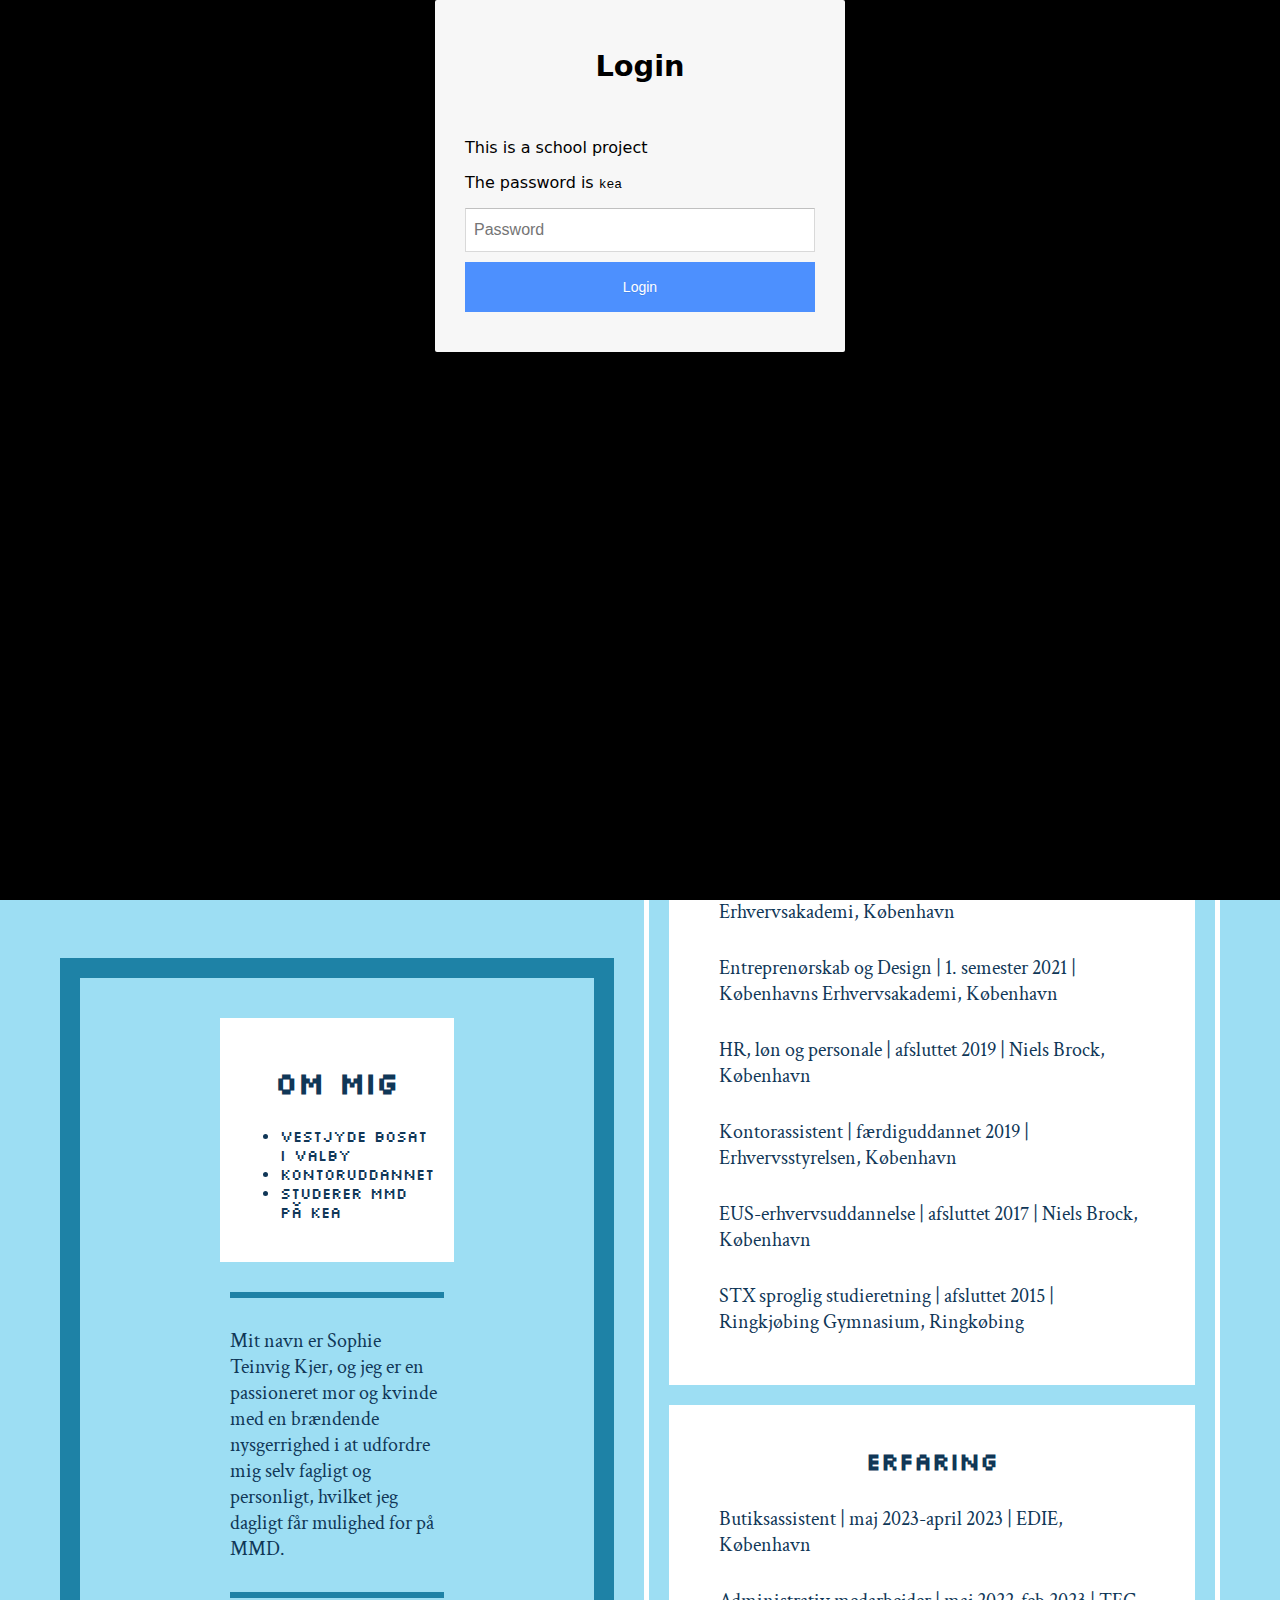
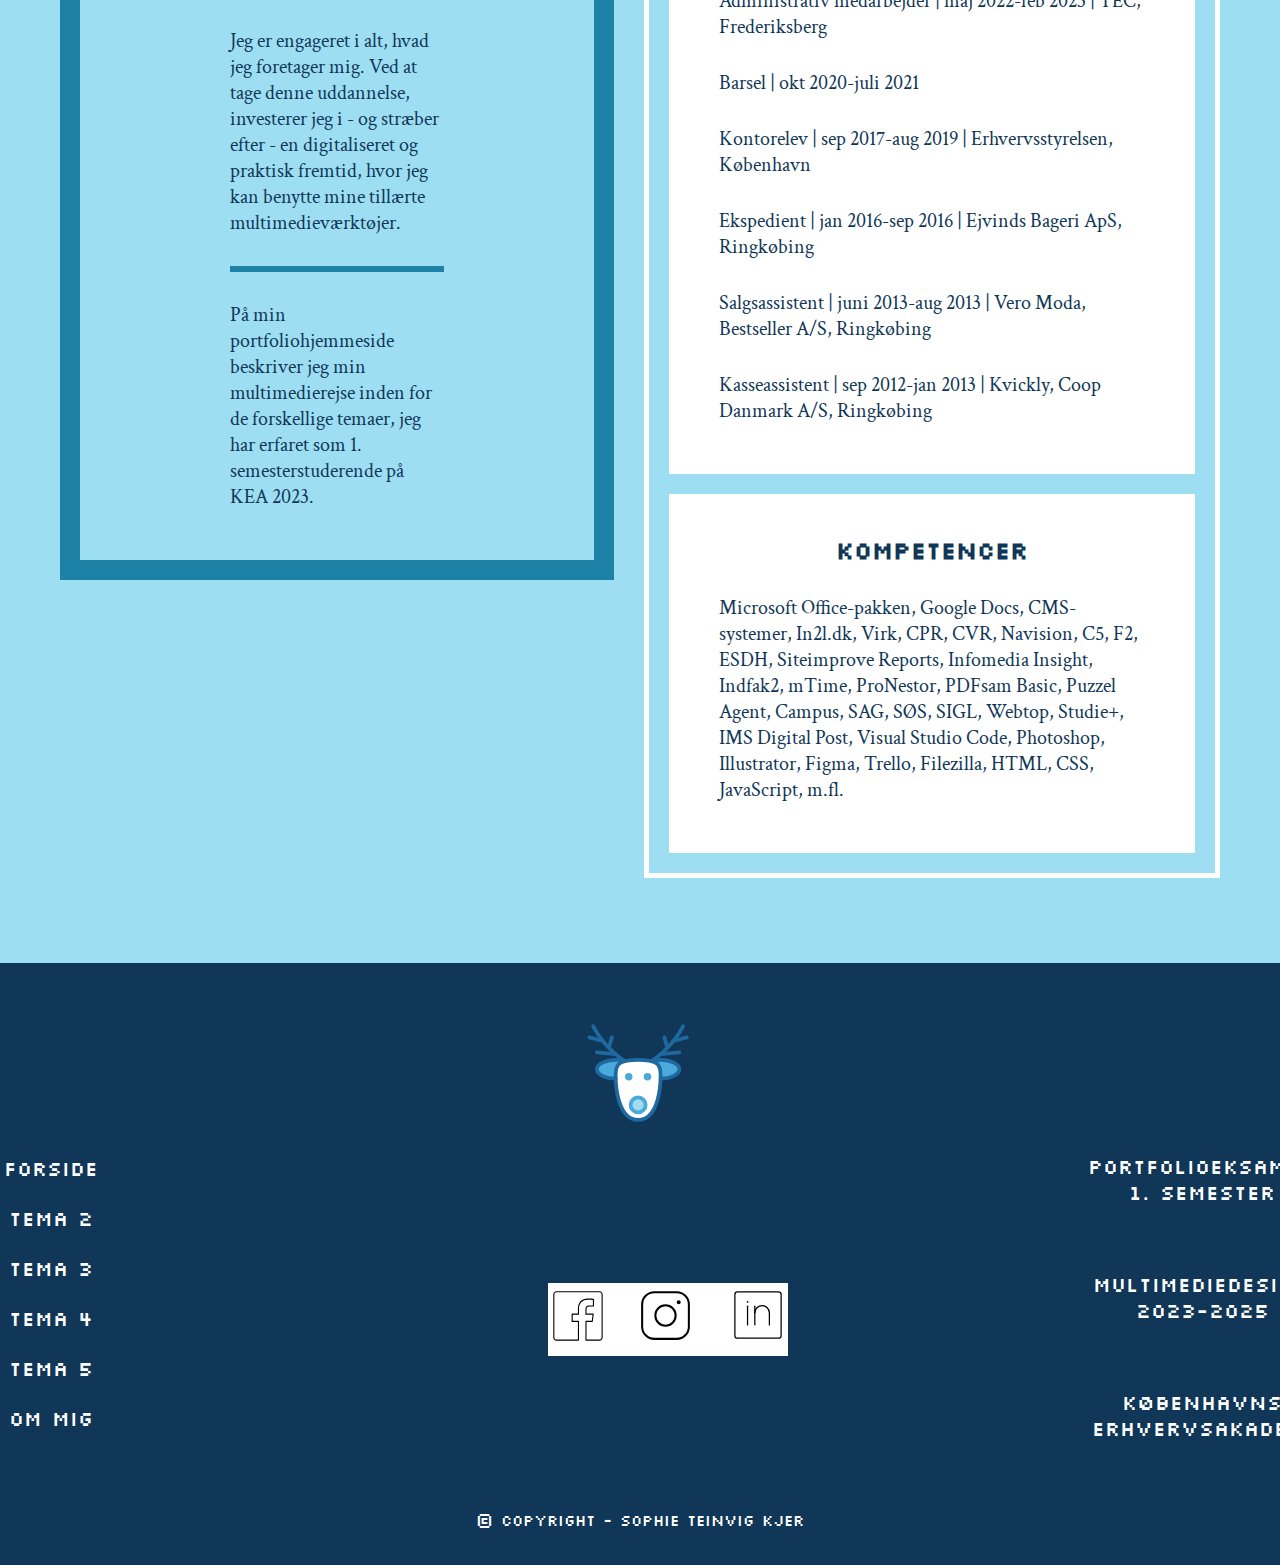
<file: om_mig.html>
<!DOCTYPE html>
<html lang="da">

<head>
    <meta name="robots" content="noindex">
    <meta charset="UTF-8">
    <meta name="viewport" content="width=device-width, initial-scale=1.0">
    <title>Om mig</title>
    <link rel="icon" type="image/svg+xml" sizes="any" href="/favicon_io/cel-reindeer-svgrepo-com.svg">
    <link rel="icon" type="image/png" sizes="32x32" href="/favicon_io/favicon-32x32.png">
    <link rel="icon" type="image/png" sizes="16x16" href="/favicon_io/favicon-16x16.png">
    <link rel="manifest" href="/favicon_io/site.webmanifest">
    <link rel="stylesheet" href="layout.css">
    <link rel="stylesheet" href="style.css">
    <link href="https://fonts.googleapis.com/css2?family=Crimson+Text&display=swap" rel="stylesheet">
</head>

<body>
    <header>
        <img class="background-image" src="/images/beautiful-shining-stars-night-sky.webp" alt="headerbillede">

        <div class="fheadermobile">
            <div class="burger-menu">
                <div class="bar"></div>
                <div class="bar"></div>
                <div class="bar"></div>
            </div>
            <a class="hlogo" href="index.html">
                <img src="/svg/cel-reindeer-svgrepo-com.svg" alt="Logo"></a>
        </div>
        <nav class="navheader">
            <ul>
                <li><a class="link" href="index.html">Forside</a></li>
                <li><a class="link" href="tema2.html">Tema 2</a></li>
                <li><a class="link" href="tema3.html">Tema 3</a></li>
                <li><a class="link" href="tema4.html">Tema 4</a></li>
                <li><a class="link" href="tema5.html">Tema 5</a></li>
                <li><a class="link" href="om_mig.html">Om mig</a></li>
            </ul>
        </nav>

        <nav class="burger-nav">
            <div class="burger-divider">
                <img src="/svg/cel-reindeer-svgrepo-com.svg" alt="Logo">
            </div>
            <ul>
                <li><a class="link" href="index.html">Forside</a></li>
                <li><a class="link" href="tema2.html">Tema 2</a></li>
                <li><a class="link" href="tema3.html">Tema 3</a></li>
                <li><a class="link" href="tema4.html">Tema 4</a></li>
                <li><a class="link" href="tema5.html">Tema 5</a></li>
                <li><a class="link" href="om_mig.html">Om mig</a></li>
            </ul>
        </nav>
    </header>

    <main>
        <section class="fhero">
            <img src="/images/beautiful-shining-stars-night-sky.webp" alt="temabillede">
            <h1>Om mig</h1>
        </section>

        <div class="fvalues">
            <div class="beskrivelse">
                <img src="/images/mig.webp" class="rundt" alt="billede af mig">

                <div class="tekst">
                    <div class="profil">
                        <h2>Om mig</h2>
                        <ul>
                            <li>Vestjyde bosat i Valby</li>
                            <li>Kontoruddannet</li>
                            <li>Studerer MMD på KEA</li>
                        </ul>
                    </div>

                    <div class="fctaborder2"></div>

                    <p>Mit navn er Sophie Teinvig Kjer, og jeg er en passioneret mor og kvinde med en
                        brændende nysgerrighed i at udfordre mig selv fagligt og personligt, hvilket
                        jeg dagligt får mulighed for på MMD. </p>

                    <div class="fctaborder2"></div>

                    <p> Jeg er engageret i alt, hvad jeg foretager mig. Ved at tage denne uddannelse,
                        investerer jeg i - og stræber efter - en digitaliseret og praktisk fremtid, hvor jeg kan
                        benytte mine
                        tillærte
                        multimedieværktøjer. </p>

                    <div class="fctaborder2"></div>

                    <p>På min portfoliohjemmeside beskriver jeg min multimedierejse inden for de
                        forskellige temaer, jeg har erfaret som 1. semesterstuderende på
                        KEA 2023.</p>
                </div>
            </div>

            <section class="fctaborder">
                <div class="ffacade">
                    <h3>Mit CV</h3>

                    <div class="fctaborder2"></div>

                    <section class="uddannelse">
                        <h2>Uddannelse</h2>
                        <p>Multimediedesign | 2023-2025 | Københavns Erhvervsakademi, København</p>
                        <p>Entreprenørskab og Design | 1. semester 2021 | Københavns Erhvervsakademi, København</p>
                        <p>HR, løn og personale | afsluttet 2019 | Niels Brock, København</p>
                        <p>Kontorassistent | færdiguddannet 2019 | Erhvervsstyrelsen, København</p>
                        <p>EUS-erhvervsuddannelse | afsluttet 2017 | Niels Brock, København</p>
                        <p>STX sproglig studieretning | afsluttet 2015 | Ringkjøbing Gymnasium, Ringkøbing</p>
                    </section>

                    <section class="erfaring">
                        <h2>Erfaring</h2>
                        <p>Butiksassistent | maj 2023-april 2023 | EDIE, København</p>
                        <p>Administrativ medarbejder | maj 2022-feb 2023 | TEC, Frederiksberg</p>
                        <p>Barsel | okt 2020-juli 2021</p>
                        <p>Kontorelev | sep 2017-aug 2019 | Erhvervsstyrelsen, København</p>
                        <p>Ekspedient | jan 2016-sep 2016 | Ejvinds Bageri ApS, Ringkøbing</p>
                        <p>Salgsassistent | juni 2013-aug 2013 | Vero Moda, Bestseller A/S, Ringkøbing</p>
                        <p>Kasseassistent | sep 2012-jan 2013 | Kvickly, Coop Danmark A/S, Ringkøbing</p>
                    </section>

                    <section class="kompetencer">
                        <h2>Kompetencer</h2>
                        <p>Microsoft Office-pakken, Google Docs, CMS-systemer, In2l.dk,
                            Virk, CPR, CVR, Navision, C5, F2, ESDH, Siteimprove Reports,
                            Infomedia Insight, Indfak2, mTime, ProNestor, PDFsam Basic,
                            Puzzel Agent, Campus, SAG, SØS, SIGL, Webtop, Studie+, IMS
                            Digital Post, Visual Studio Code, Photoshop, Illustrator, Figma, Trello, Filezilla, HTML,
                            CSS, JavaScript, m.fl.
                        </p>
                    </section>
                </div>
            </section>
        </div>

        <button onclick="topFunction()" id="scrollToTopBtn" title="Gå til toppen">
            <span class="arrow-up"></span>
        </button>
    </main>

    <footer>
        <div class="ffootertop">
            <a class="flogo" href="index.html">
                <div class="ffooterlogo"> <img src="/svg/cel-reindeer-svgrepo-com.svg" alt="Logo i footer">
                </div>
            </a>
        </div>

        <div class="ffootergrid3">
            <div class="ffootermenu">
                <a class="link" href="index.html">Forside</a><br>
                <a class="link" href="tema2.html">Tema 2</a><br>
                <a class="link" href="tema3.html">Tema 3</a><br>
                <a class="link" href="tema4.html">Tema 4</a><br>
                <a class="link" href="tema5.html">Tema 5</a><br>
                <a class="link" href="om_mig.html">Om mig</a><br>
            </div>

            <div class="ffootersome">
                <a class="ffacebook" href="https://www.facebook.com/sophieteinvigkjer/">
                    <img src="/svg/facebook.svg" alt="Facebook footer"></a>
                <a class="finsta" href="https://www.instagram.com/sophieteinvigkjer/">
                    <img src="/svg/instagram.svg" alt="Instagram footer"></a>
                <a class="flinkedin" href="https://www.linkedin.com/in/sophie-teinvig-kjer-a51657155/">
                    <img src="/svg/linkedin.svg" alt="Linkedin footer"></a>
            </div>

            <div class="ffooterinfo">
                <p>Portfolioeksamen 1. semester</p>
                <br>
                <p>Multimediedesign 2023-2025</p>
                <br>
                <p>Københavns Erhvervsakademi</p>
            </div>
        </div>
        <div class="ffootercopy">
            <p>© Copyright - Sophie Teinvig Kjer</p>
        </div>
    </footer>
    <script src="/javascript/script.js"></script>
    <script src="/javascript/login.js"></script>

</body>

</html>
</file>
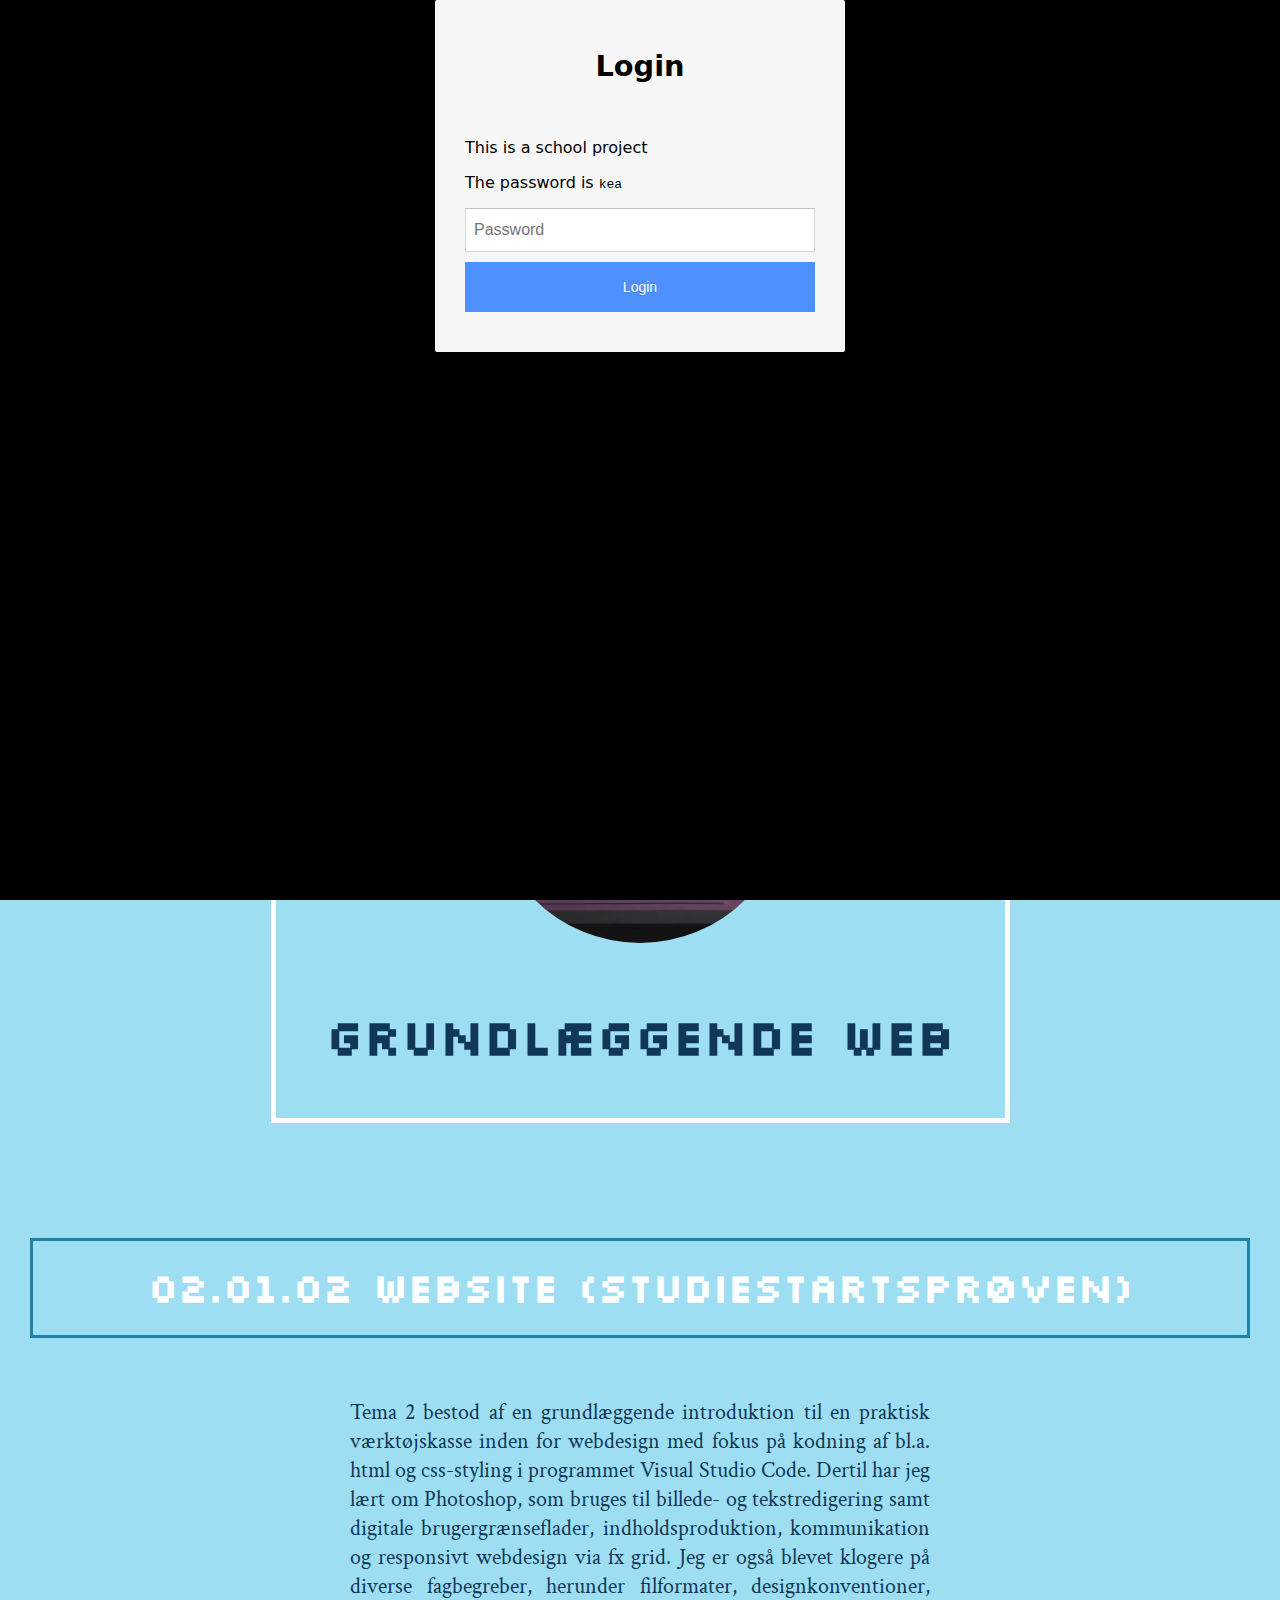
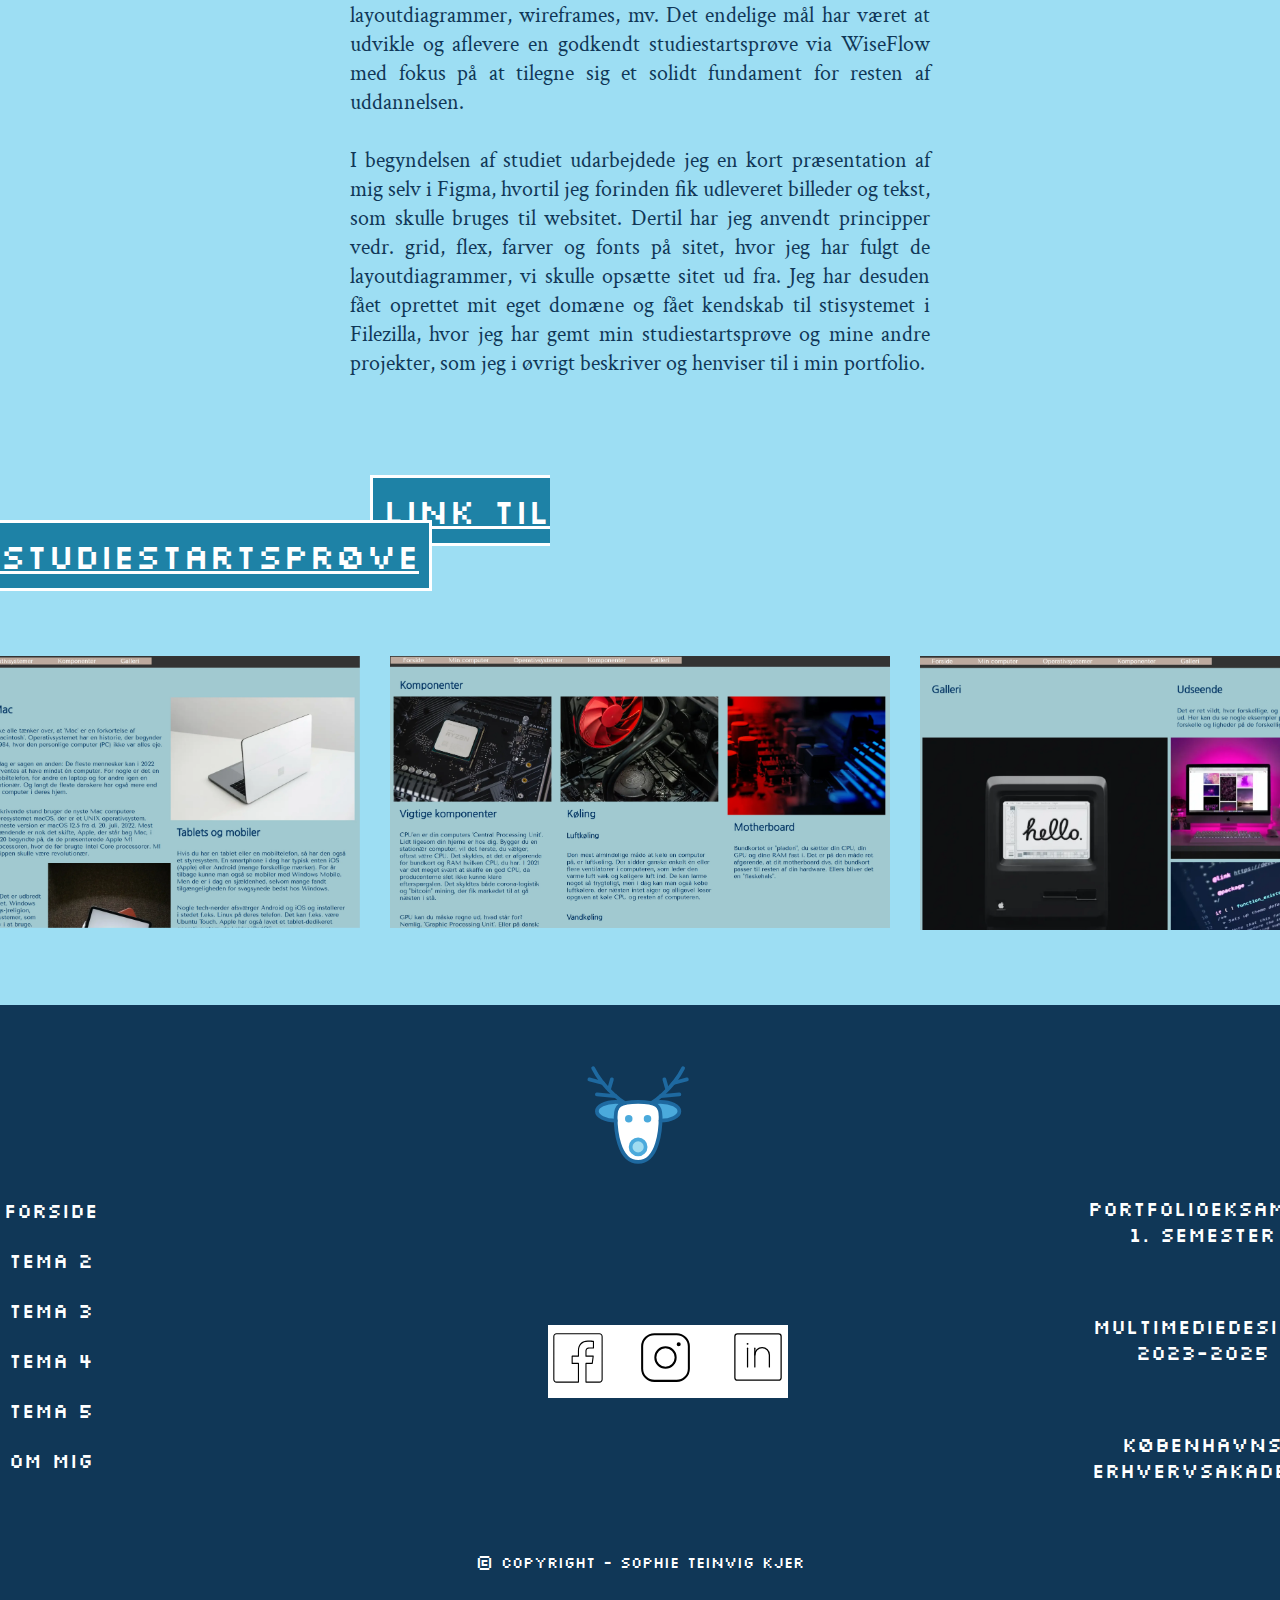
<file: tema2.html>
<!DOCTYPE html>
<html lang="da">

<head>
    <meta name="robots" content="noindex">
    <meta charset="UTF-8">
    <meta name="viewport" content="width=device-width, initial-scale=1.0">
    <title>Tema 2</title>
    <link rel="icon" type="image/svg+xml" sizes="any" href="favicon_io/cel-reindeer-svgrepo-com.svg">
    <link rel="icon" type="image/png" sizes="32x32" href="favicon_io/favicon-32x32.png">
    <link rel="icon" type="image/png" sizes="16x16" href="favicon_io/favicon-16x16.png">
    <link rel="manifest" href="favicon_io/site.webmanifest">
    <link rel="stylesheet" href="layout.css">
    <link rel="stylesheet" href="style.css">
    <link href="https://fonts.googleapis.com/css2?family=Crimson+Text&display=swap" rel="stylesheet">
</head>

<body>
    <header>
        <img class="background-image" src="images/beautiful-shining-stars-night-sky.webp" alt="headerbillede">

        <div class="fheadermobile">
            <div class="burger-menu">
                <div class="bar"></div>
                <div class="bar"></div>
                <div class="bar"></div>
            </div>
            <a class="hlogo" href="index.html">
                <img src="svg/cel-reindeer-svgrepo-com.svg" alt="Logo"></a>
        </div>
        <nav class="navheader">
            <ul>
                <li><a class="link" href="index.html">Forside</a></li>
                <li><a class="link" href="tema2.html">Tema 2</a></li>
                <li><a class="link" href="tema3.html">Tema 3</a></li>
                <li><a class="link" href="tema4.html">Tema 4</a></li>
                <li><a class="link" href="tema5.html">Tema 5</a></li>
                <li><a class="link" href="om_mig.html">Om mig</a></li>
            </ul>
        </nav>

        <nav class="burger-nav">
            <div class="burger-divider">
                <img src="svg/cel-reindeer-svgrepo-com.svg" alt="Logo">
            </div>
            <ul>
                <li><a class="link" href="index.html">Forside</a></li>
                <li><a class="link" href="tema2.html">Tema 2</a></li>
                <li><a class="link" href="tema3.html">Tema 3</a></li>
                <li><a class="link" href="tema4.html">Tema 4</a></li>
                <li><a class="link" href="tema5.html">Tema 5</a></li>
                <li><a class="link" href="om_mig.html">Om mig</a></li>
            </ul>
        </nav>
    </header>

    <main>
        <section class="fhero">
            <img src="images/beautiful-shining-stars-night-sky.webp" alt="temabillede">
            <h1>Tema 2</h1>
        </section>

        <div class="fvalues">
            <div class="fcta">
                <div class="fctaborder">
                    <img src="images/desktop-setup.webp" class="rundt" alt="billede af kode">
                    <h3>Grundlæggende Web</h3>
                </div>
            </div>
        </div>

        <div class="fintroduktion">
            <div class="fctaborder2">
                <h2>02.01.02 Website (studiestartsprøven)</h2>
            </div>
            <p>
                Tema 2 bestod af en grundlæggende introduktion til en praktisk værktøjskasse inden for webdesign med
                fokus på kodning af bl.a. html og css-styling i programmet Visual Studio Code. Dertil har jeg lært om
                Photoshop, som bruges til billede- og tekstredigering samt digitale brugergrænseflader,
                indholdsproduktion, kommunikation og responsivt webdesign via fx grid. Jeg er også blevet klogere på
                diverse fagbegreber, herunder filformater, designkonventioner, layoutdiagrammer, wireframes, mv. Det
                endelige mål har været at udvikle og aflevere en godkendt studiestartsprøve via WiseFlow med fokus på at
                tilegne sig et solidt fundament for resten af uddannelsen. <br> <br>
                I begyndelsen af studiet udarbejdede jeg en kort præsentation af mig selv i Figma, hvortil jeg forinden
                fik udleveret billeder og tekst, som skulle bruges til websitet. Dertil har jeg anvendt principper vedr.
                grid, flex, farver og fonts på sitet, hvor jeg har fulgt de layoutdiagrammer, vi skulle opsætte sitet ud
                fra. Jeg har desuden fået oprettet mit eget domæne og fået kendskab til stisystemet i Filezilla, hvor
                jeg har gemt min studiestartsprøve og mine andre projekter, som jeg i øvrigt beskriver og henviser til i
                min portfolio.
            </p>

            <br> <br> <br> <a class="fctabutton2"
                href="https://teinvig.dk/kea/02_web/01_website/website/index.html">Link til studiestartsprøve</a> <br>
            <br> <br>
        </div>

        <div class="fvalues">
            <div class="billede1">
                <img src="images/studiestart3.webp" class="studie" alt="billede af site">
            </div>
            <div class="billede2">
                <img src="images/studiestart4.webp" class="studie" alt="billede af site">
            </div>
            <div class="billede3">
                <img src="images/studiestart5.webp" class="studie" alt="billede af site">
            </div>
        </div>

        <button onclick="topFunction()" id="scrollToTopBtn" title="Gå til toppen">
            <span class="arrow-up"></span>
        </button>
    </main>

    <footer>
        <div class="ffootertop">
            <a class="flogo" href="index.html">
                <div class="ffooterlogo"> <img src="svg/cel-reindeer-svgrepo-com.svg" alt="Logo i footer">
                </div>
            </a>
        </div>

        <div class="ffootergrid3">
            <div class="ffootermenu">
                <a class="link" href="index.html">Forside</a><br>
                <a class="link" href="tema2.html">Tema 2</a><br>
                <a class="link" href="tema3.html">Tema 3</a><br>
                <a class="link" href="tema4.html">Tema 4</a><br>
                <a class="link" href="tema5.html">Tema 5</a><br>
                <a class="link" href="om_mig.html">Om mig</a><br>
            </div>

            <div class="ffootersome">
                <a class="ffacebook" href="https://www.facebook.com/sophieteinvigkjer/">
                    <img src="svg/facebook.svg" alt="Facebook footer"></a>
                <a class="finsta" href="https://www.instagram.com/sophieteinvigkjer/">
                    <img src="svg/instagram.svg" alt="Instagram footer"></a>
                <a class="flinkedin" href="https://www.linkedin.com/in/sophie-teinvig-kjer-a51657155/">
                    <img src="svg/linkedin.svg" alt="Linkedin footer"></a>
            </div>

            <div class="ffooterinfo">
                <p>Portfolioeksamen 1. semester</p>
                <br>
                <p>Multimediedesign 2023-2025</p>
                <br>
                <p>Københavns Erhvervsakademi</p>
            </div>
        </div>
        <div class="ffootercopy">
            <p>© Copyright - Sophie Teinvig Kjer</p>
        </div>
    </footer>
    <script src="javascript/script.js"></script>
    <script src="javascript/login.js"></script>

</body>

</html>
</file>
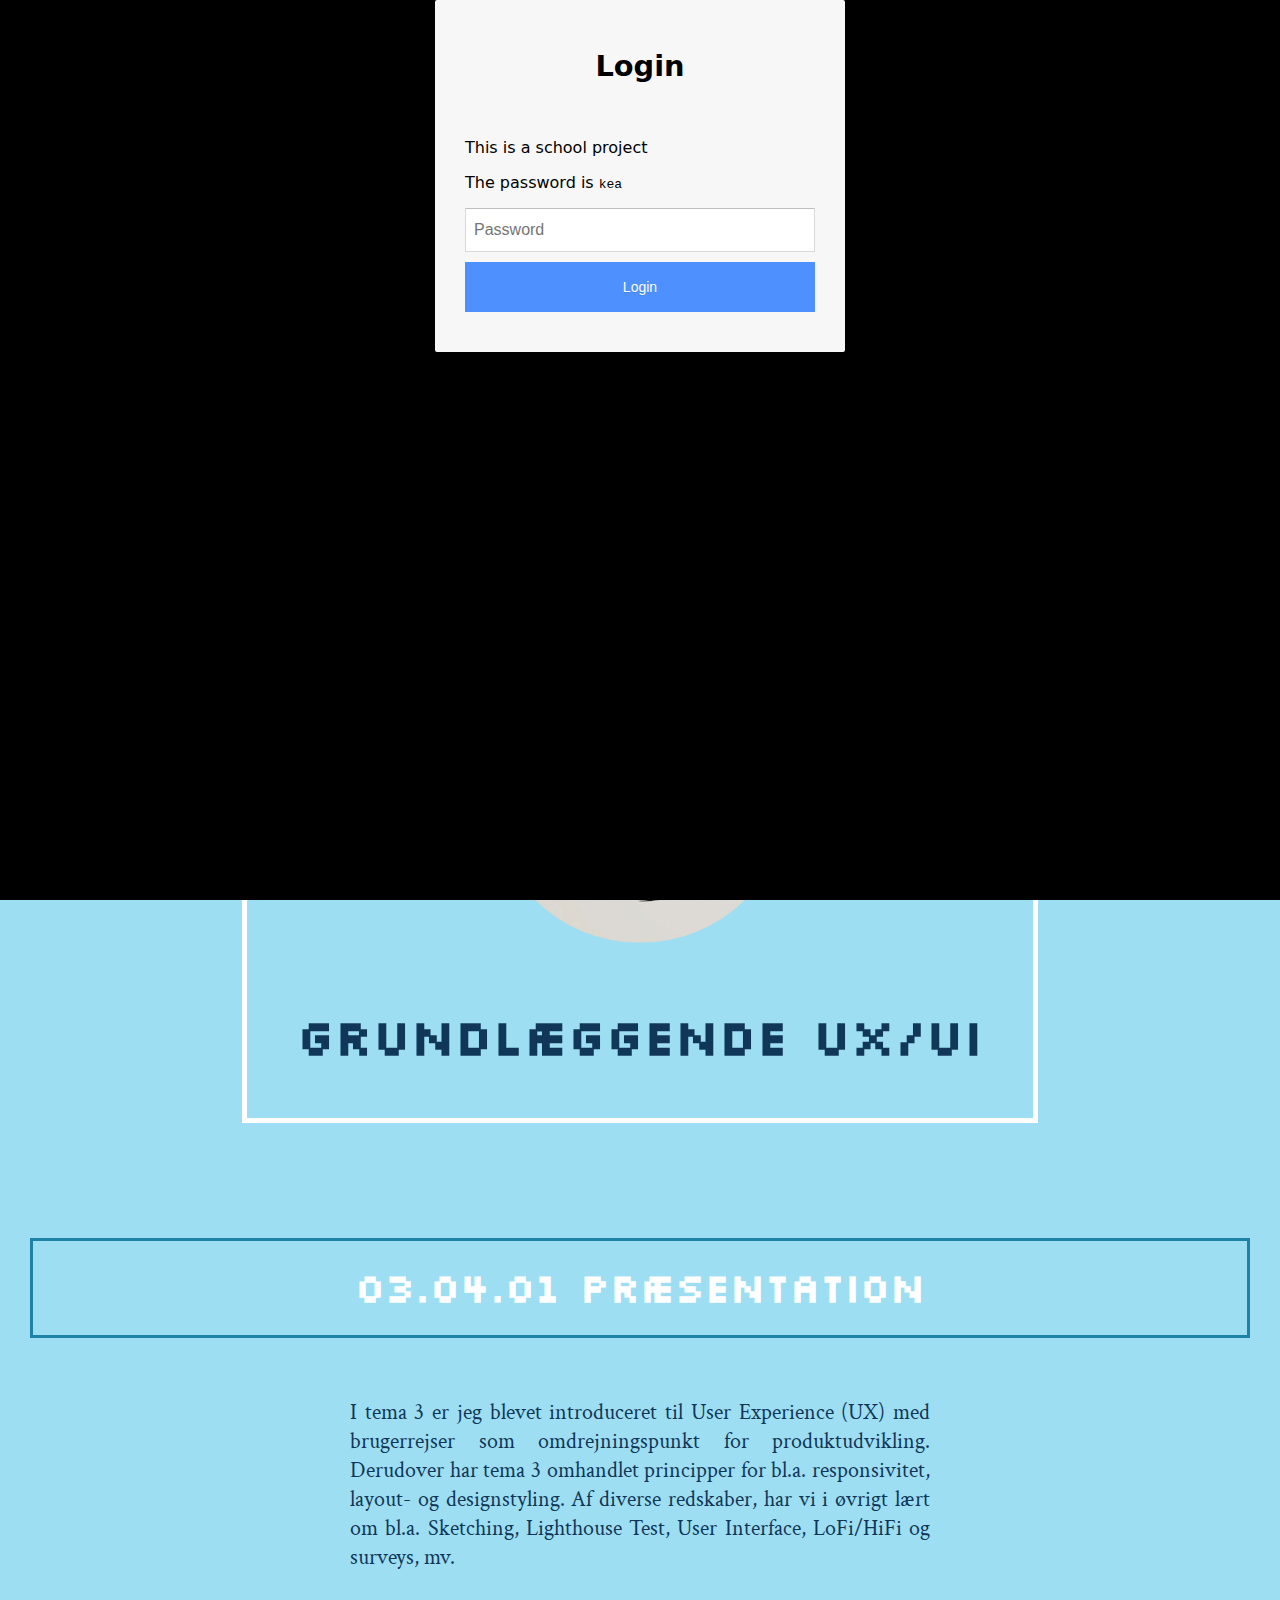
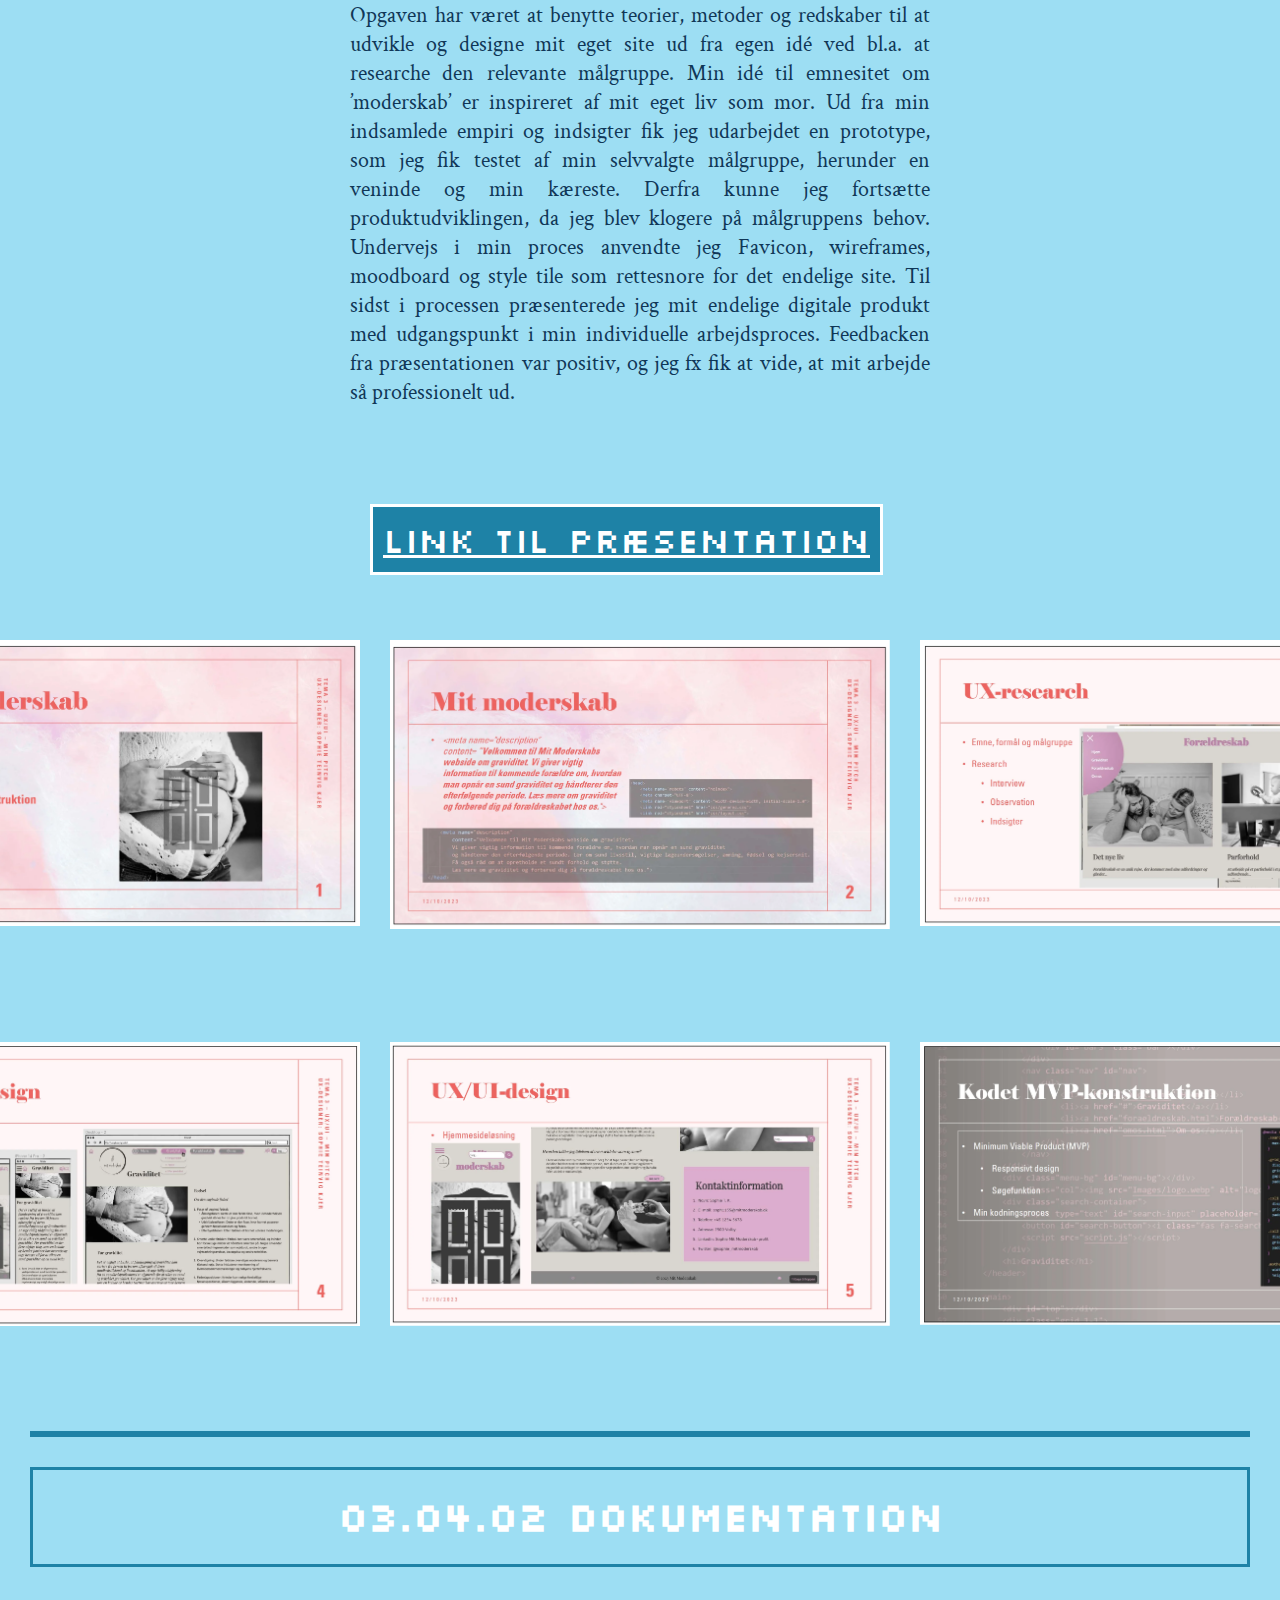
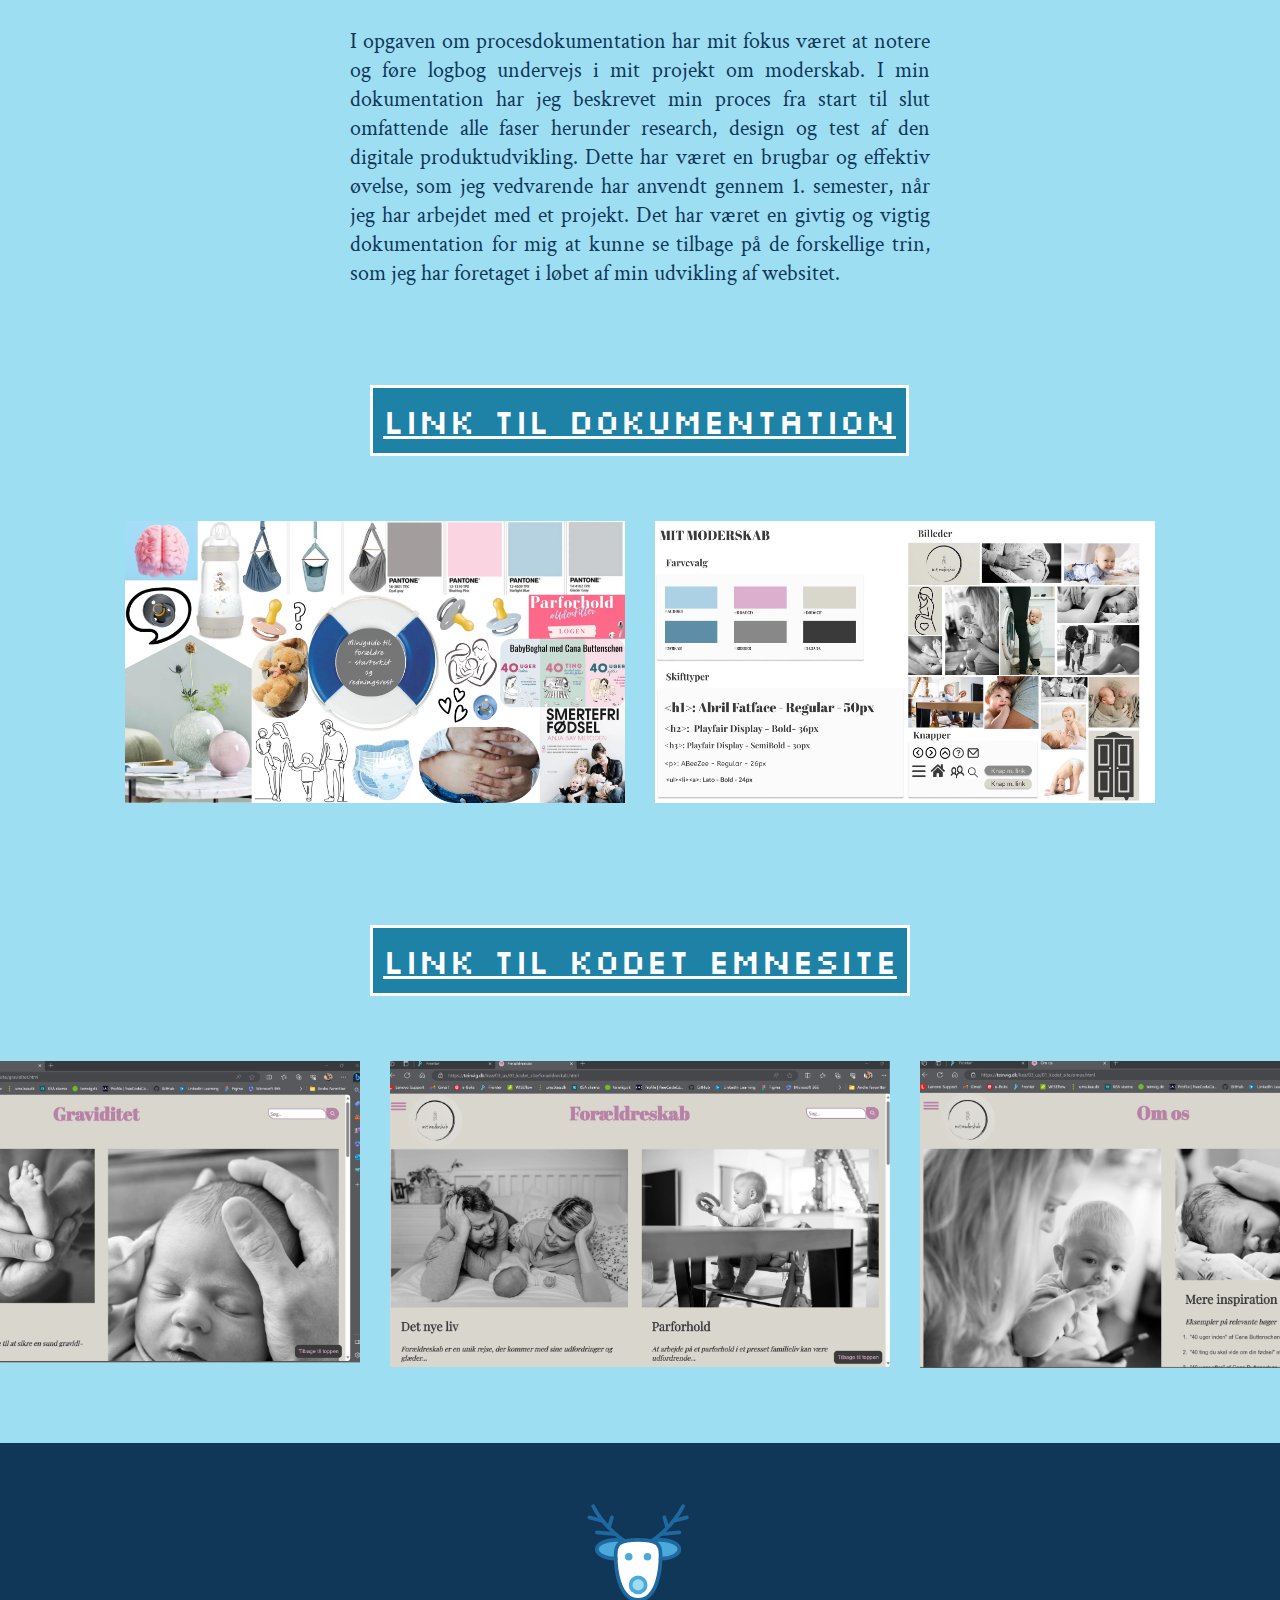
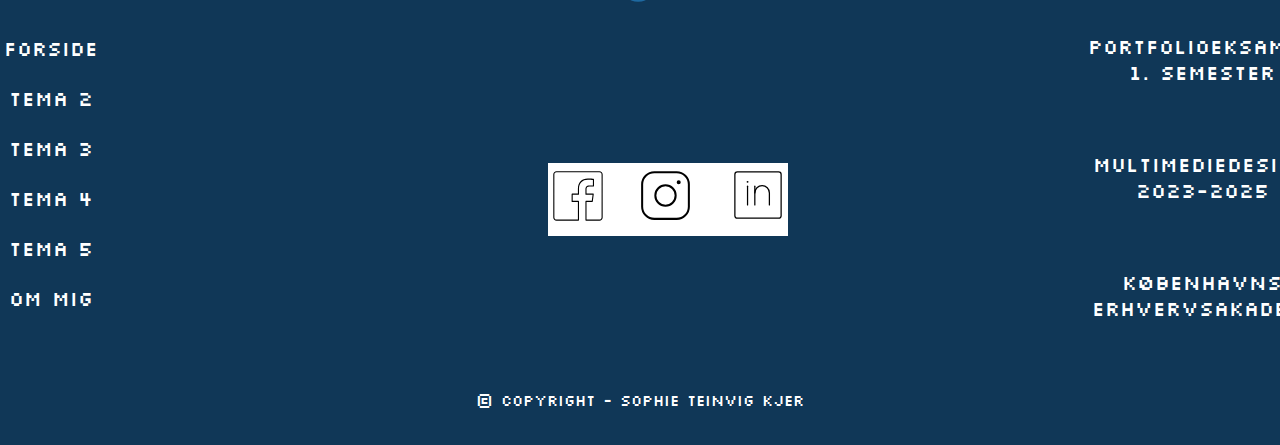
<file: tema3.html>
<!DOCTYPE html>
<html lang="da">

<head>
    <meta name="robots" content="noindex">
    <meta charset="UTF-8">
    <meta name="viewport" content="width=device-width, initial-scale=1.0">
    <title>Tema 3</title>
    <link rel="icon" type="image/svg+xml" sizes="any" href="favicon_io/cel-reindeer-svgrepo-com.svg">
    <link rel="icon" type="image/png" sizes="32x32" href="favicon_io/favicon-32x32.png">
    <link rel="icon" type="image/png" sizes="16x16" href="favicon_io/favicon-16x16.png">
    <link rel="manifest" href="favicon_io/site.webmanifest">
    <link rel="stylesheet" href="layout.css">
    <link rel="stylesheet" href="style.css">
    <link href="https://fonts.googleapis.com/css2?family=Crimson+Text&display=swap" rel="stylesheet">
  </head>

<body>
    <header>
        <img class="background-image" src="images/beautiful-shining-stars-night-sky.webp" alt="headerbillede">

        <div class="fheadermobile">
            <div class="burger-menu">
                <div class="bar"></div>
                <div class="bar"></div>
                <div class="bar"></div>
            </div>
            <a class="hlogo" href="index.html">
                <img src="svg/cel-reindeer-svgrepo-com.svg" alt="Logo"></a>
        </div>
        <nav class="navheader">
            <ul>
                <li><a class="link" href="index.html">Forside</a></li>
                <li><a class="link" href="tema2.html">Tema 2</a></li>
                <li><a class="link" href="tema3.html">Tema 3</a></li>
                <li><a class="link" href="tema4.html">Tema 4</a></li>
                <li><a class="link" href="tema5.html">Tema 5</a></li>
                <li><a class="link" href="om_mig.html">Om mig</a></li>
            </ul>
        </nav>

        <nav class="burger-nav">
            <div class="burger-divider">
                <img src="svg/cel-reindeer-svgrepo-com.svg" alt="Logo">
            </div>
            <ul>
                <li><a class="link" href="index.html">Forside</a></li>
                <li><a class="link" href="tema2.html">Tema 2</a></li>
                <li><a class="link" href="tema3.html">Tema 3</a></li>
                <li><a class="link" href="tema4.html">Tema 4</a></li>
                <li><a class="link" href="tema5.html">Tema 5</a></li>
                <li><a class="link" href="om_mig.html">Om mig</a></li>
            </ul>
        </nav>
    </header>

    <main>
        <section class="fhero">
            <img src="images/beautiful-shining-stars-night-sky.webp" alt="temabillede">
            <h1>Tema 3</h1>
        </section>

        <div class="fvalues">
            <div class="fcta">
                <section class="fctaborder">
                    <img src="images/logo.webp" class="rundt" alt="billede af logo">
                    <h3>Grundlæggende UX/UI</h3>
                </section>
            </div>
        </div>

        <div class="fintroduktion">
            <section class="fctaborder2">
                <h2>03.04.01 Præsentation</h2>
            </section>
            <p>
                I tema 3 er jeg blevet introduceret til User Experience (UX) med brugerrejser som omdrejningspunkt for
                produktudvikling. Derudover har tema 3 omhandlet principper for bl.a. responsivitet, layout- og
                designstyling. Af diverse redskaber, har vi i øvrigt lært om bl.a. Sketching, Lighthouse Test, User
                Interface, LoFi/HiFi og surveys, mv. <br> <br>
                Opgaven har været at benytte teorier, metoder og redskaber til at udvikle og designe mit eget site ud
                fra egen idé ved bl.a. at researche den relevante målgruppe. Min idé til emnesitet om ’moderskab’ er
                inspireret af mit eget liv som mor. Ud fra min indsamlede empiri og indsigter fik jeg udarbejdet en
                prototype, som jeg fik testet af min selvvalgte målgruppe, herunder en veninde og min kæreste. Derfra
                kunne jeg fortsætte produktudviklingen, da jeg blev klogere på målgruppens behov. Undervejs i min proces
                anvendte jeg Favicon, wireframes, moodboard og style tile som rettesnore for det endelige site. Til
                sidst
                i processen præsenterede jeg mit endelige digitale produkt med udgangspunkt i min individuelle
                arbejdsproces. Feedbacken fra præsentationen var positiv, og jeg fx fik at vide, at mit arbejde så
                professionelt ud.
            </p>

            <br> <br> <br> <a class="fctabutton2" href="pdf/030401_presentation_sophieteinvig.pdf" target="_blank">Link
                til præsentation</a> <br> <br> <br>
        </div>

        <div class="fvalues">
            <div class="billede1">
                <img src="images/presentation.webp" class="studie" alt="billede af præsentation">
            </div>
            <div class="billede2">
                <img src="images/presentation2.webp" class="studie" alt="billede af præsentation">
            </div>
            <div class="billede3">
                <img src="images/presentation3.webp" class="studie" alt="billede af præsentation">
            </div>
        </div>

        <div class="fvalues">
            <div class="billede4">
                <img src="images/presentation4.webp" class="studie" alt="billede af præsentation">
            </div>
            <div class="billede5">
                <img src="images/presentation5.webp" class="studie" alt="billede af præsentation">
            </div>
            <div class="billede6">
                <img src="images/presentation6.webp" class="studie" alt="billede af præsentation">
            </div>
        </div>

        <div class="fctaborder2"></div>

        <div class="fintroduktion">
            <section class="fctaborder2">
                <h2>03.04.02 Dokumentation</h2>
            </section>
            <p>
                I opgaven om procesdokumentation har mit fokus været at notere og føre logbog undervejs i mit projekt om
                moderskab. I
                min dokumentation har jeg beskrevet min proces fra start til slut omfattende alle faser herunder
                research, design og test af den digitale produktudvikling. Dette har været en brugbar og effektiv
                øvelse, som jeg vedvarende har anvendt gennem 1. semester, når jeg har arbejdet med et projekt. Det har
                været en givtig og vigtig dokumentation for mig at kunne se tilbage på de forskellige trin, som jeg har
                foretaget i løbet af min udvikling af websitet.
            </p>

            <br> <br> <br> <a class="fctabutton2" href="pdf/030402_UXUI_procesdokumentation_sophieteinvig.pdf"
                target="_blank">Link til dokumentation</a> <br> <br> <br>

            <div class="fvalues">
                <div class="billede10">
                    <img src="images/moodboard_moderskab.webp" class="studie" alt="billede af moodboard">
                </div>
                <div class="billede11">
                    <img src="images/styletile_moderskab.webp" class="studie" alt="billede af style tile">
                </div>
            </div>

            <br> <br> <br> <a class="fctabutton2" href="https://teinvig.dk/kea/03_ux/01_kodet_site/graviditet.html">Link
                til
                kodet emnesite</a> <br> <br> <br>
        </div>

        <div class="fvalues">
            <div class="billede7">
                <img src="images/website2.webp" class="studie" alt="billede af site">
            </div>
            <div class="billede8">
                <img src="images/website3.webp" class="studie" alt="billede af site">
            </div>
            <div class="billede9">
                <img src="images/website.webp" class="studie" alt="billede af site">
            </div>
        </div>

        <button onclick="topFunction()" id="scrollToTopBtn" title="Gå til toppen">
            <span class="arrow-up"></span>
        </button>
    </main>

    <footer>
        <div class="ffootertop">
            <a class="flogo" href="index.html">
                <div class="ffooterlogo"> <img src="svg/cel-reindeer-svgrepo-com.svg" alt="Logo i footer">
                </div>
            </a>
        </div>

        <div class="ffootergrid3">
            <div class="ffootermenu">
                <a class="link" href="index.html">Forside</a><br>
                <a class="link" href="tema2.html">Tema 2</a><br>
                <a class="link" href="tema3.html">Tema 3</a><br>
                <a class="link" href="tema4.html">Tema 4</a><br>
                <a class="link" href="tema5.html">Tema 5</a><br>
                <a class="link" href="om_mig.html">Om mig</a><br>
            </div>

            <div class="ffootersome">
                <a class="ffacebook" href="https://www.facebook.com/sophieteinvigkjer/">
                    <img src="svg/facebook.svg" alt="Facebook footer"></a>
                <a class="finsta" href="https://www.instagram.com/sophieteinvigkjer/">
                    <img src="svg/instagram.svg" alt="Instagram footer"></a>
                <a class="flinkedin" href="https://www.linkedin.com/in/sophie-teinvig-kjer-a51657155/">
                    <img src="svg/linkedin.svg" alt="Linkedin footer"></a>
            </div>

            <div class="ffooterinfo">
                <p>Portfolioeksamen 1. semester</p>
                <br>
                <p>Multimediedesign 2023-2025</p>
                <br>
                <p>Københavns Erhvervsakademi</p>
            </div>
        </div>
        <div class="ffootercopy">
            <p>© Copyright - Sophie Teinvig Kjer</p>
        </div>
    </footer>
    <script src="javascript/script.js"></script>
    <script src="javascript/login.js"></script>

</body>

</html>
</file>
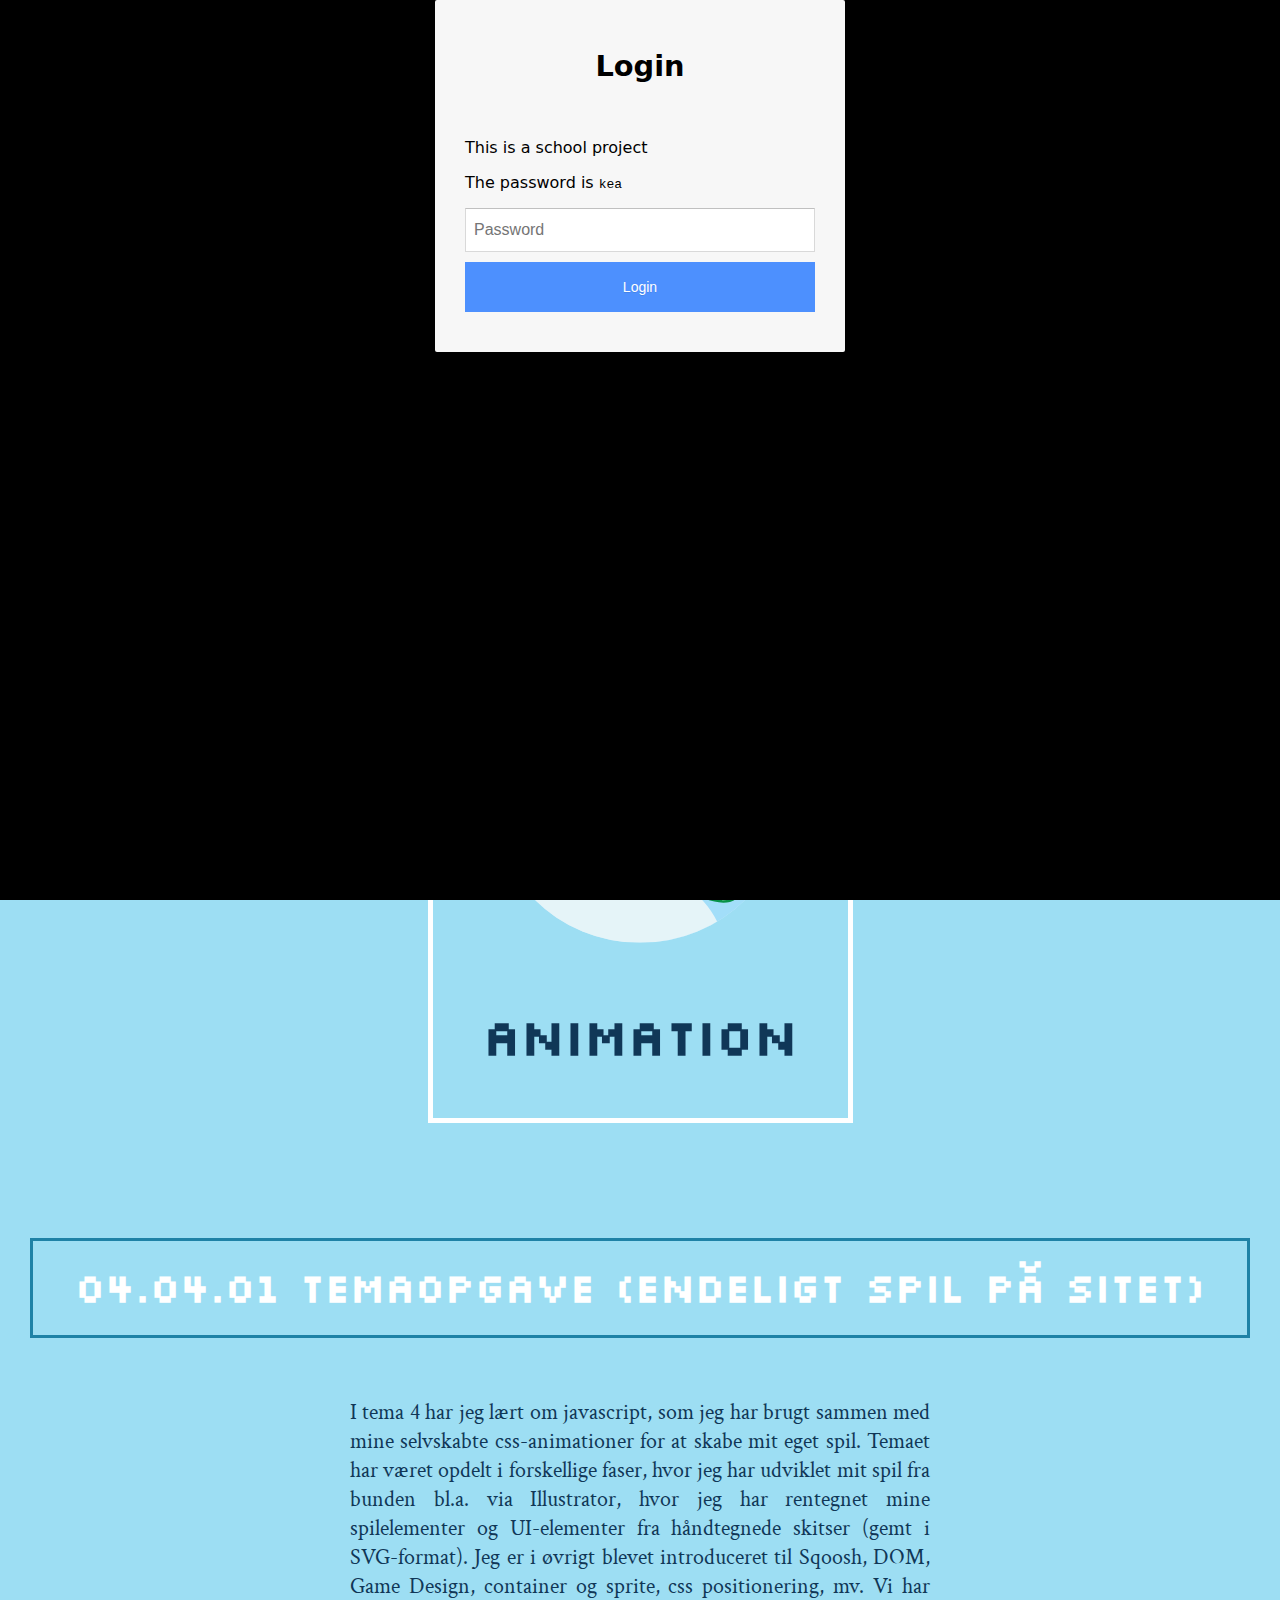
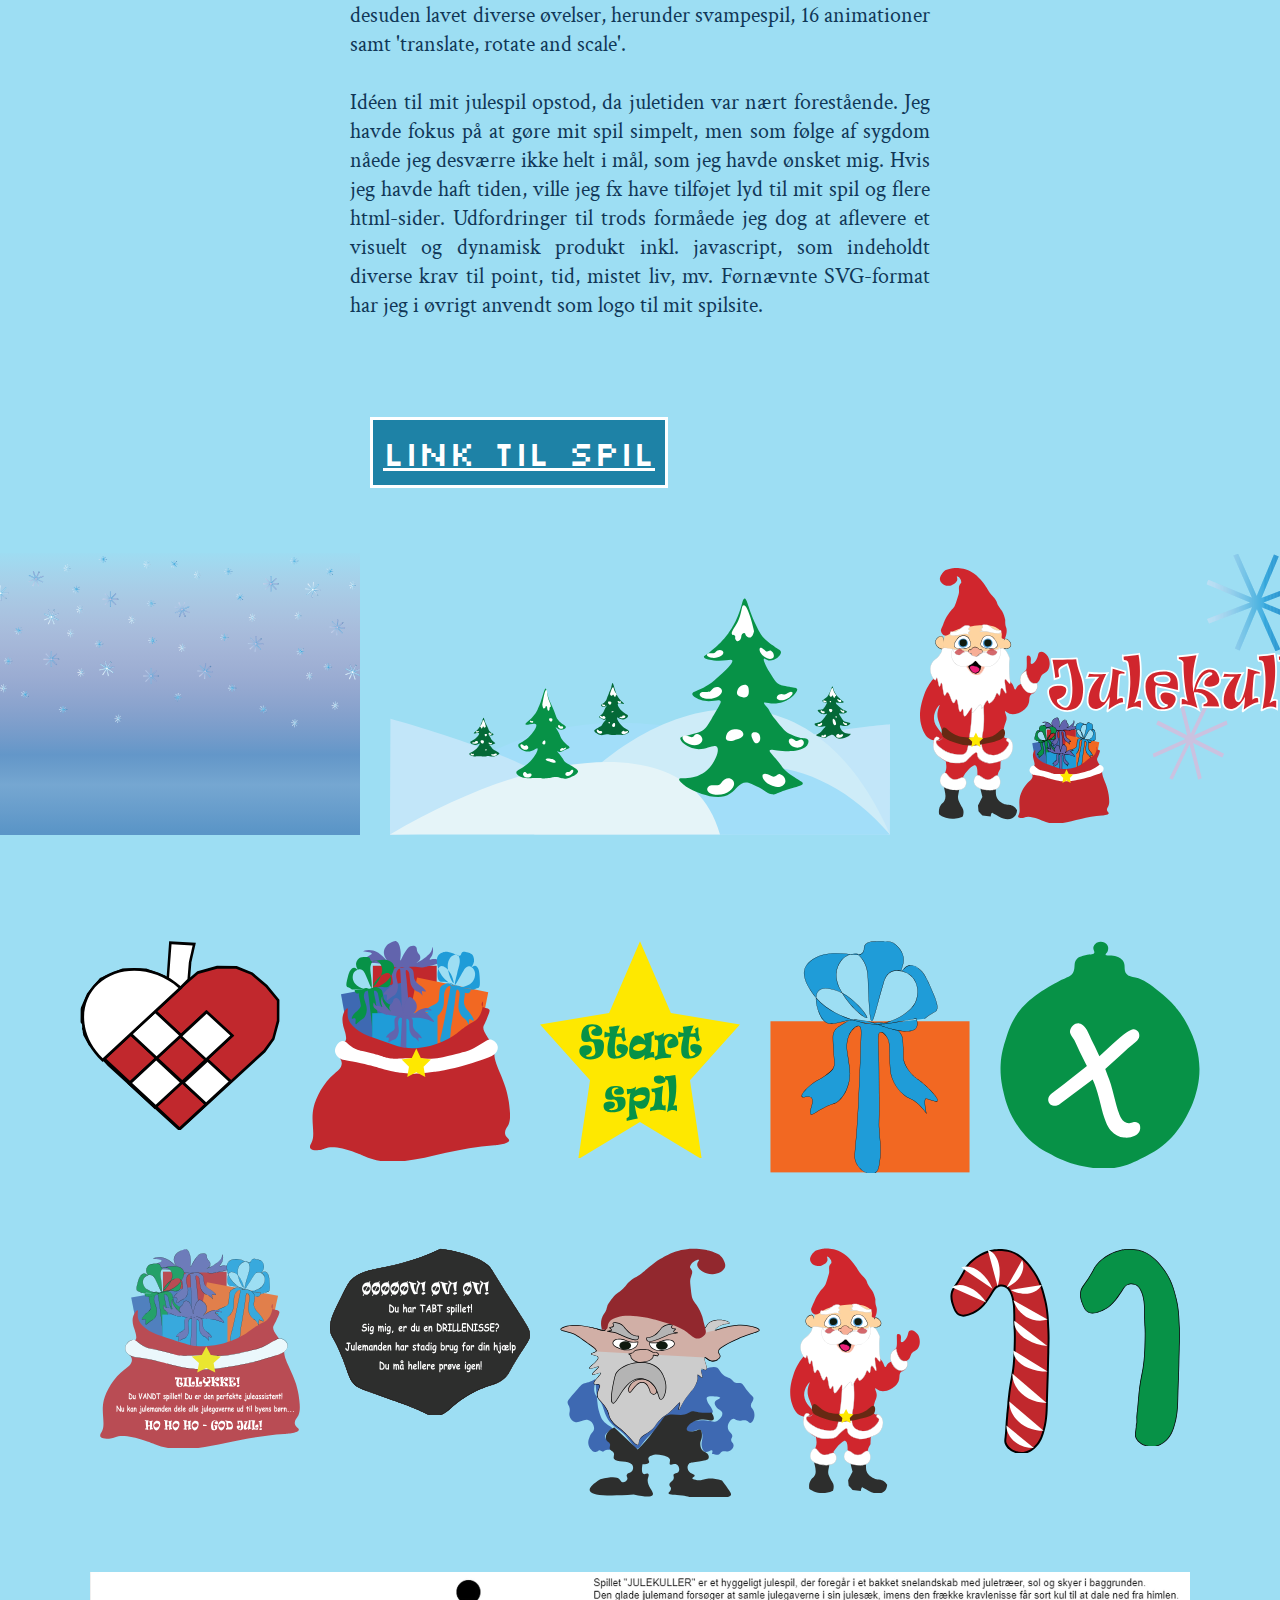
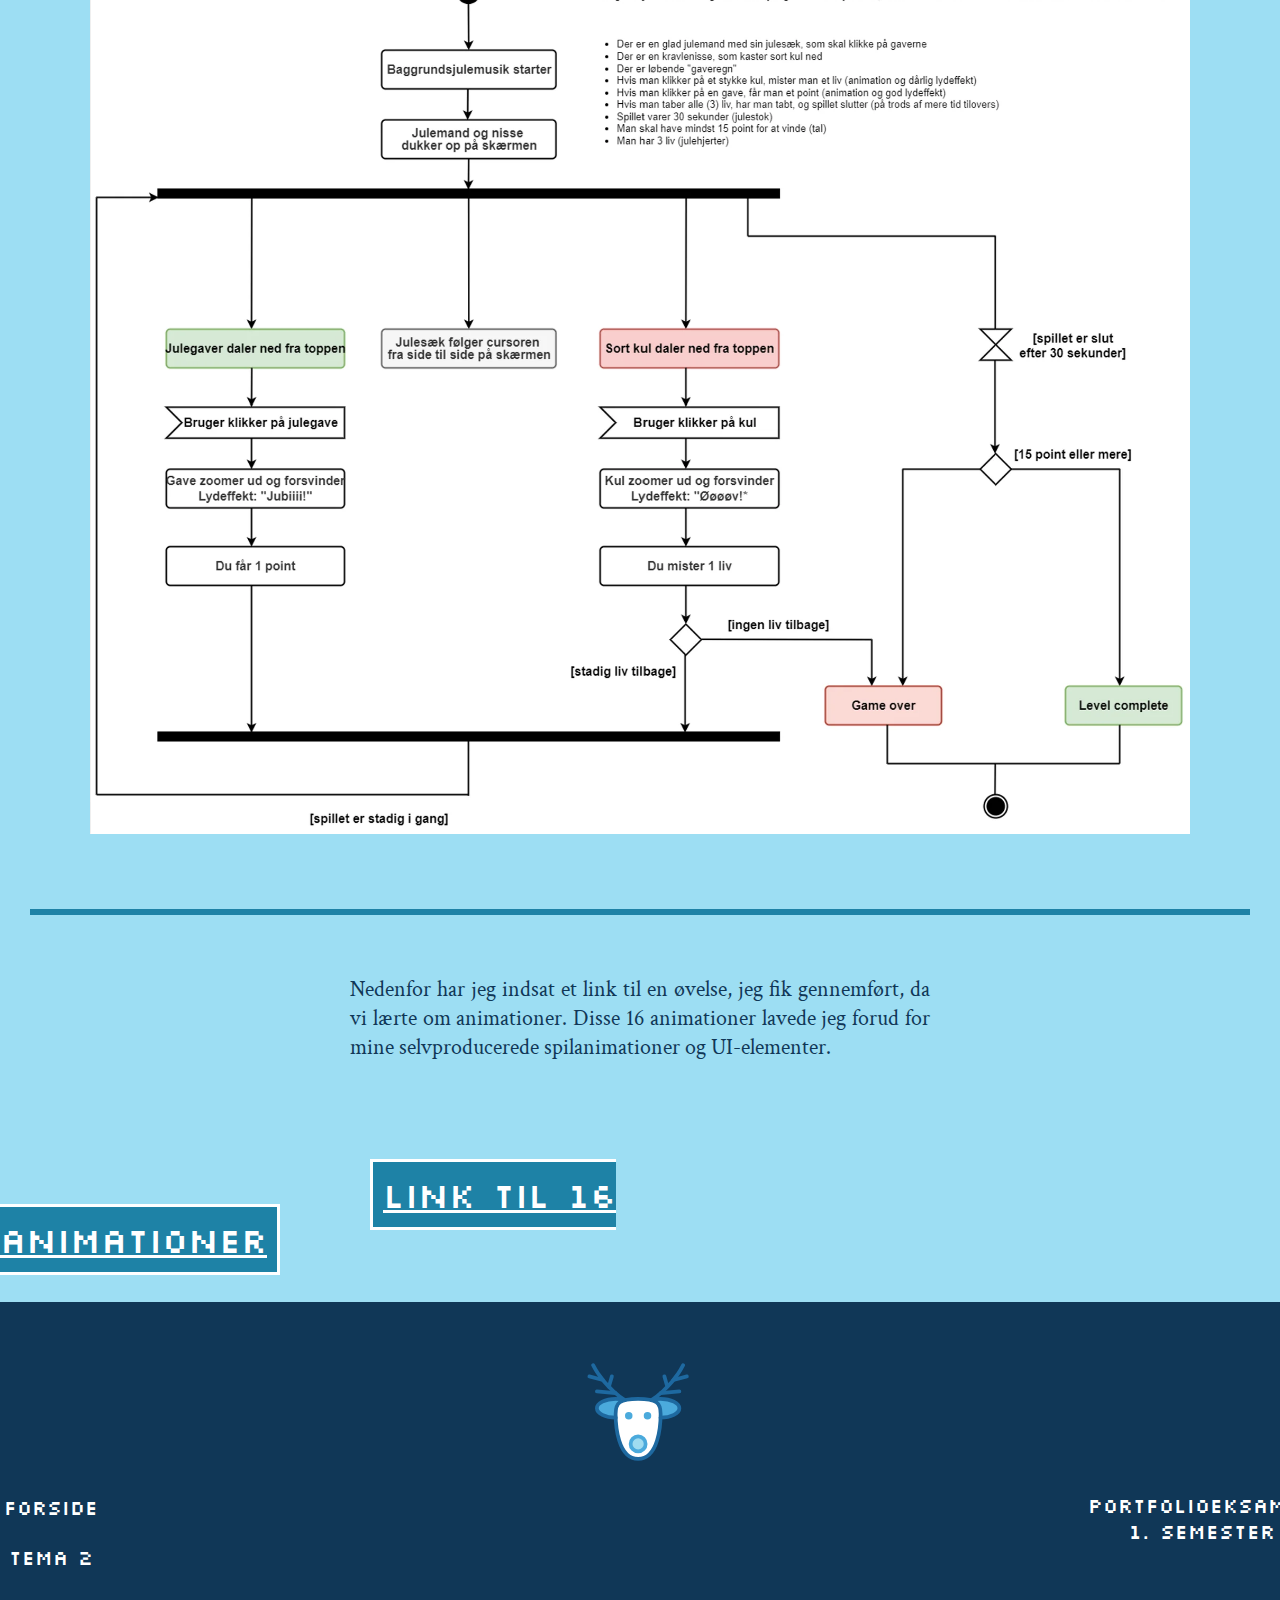
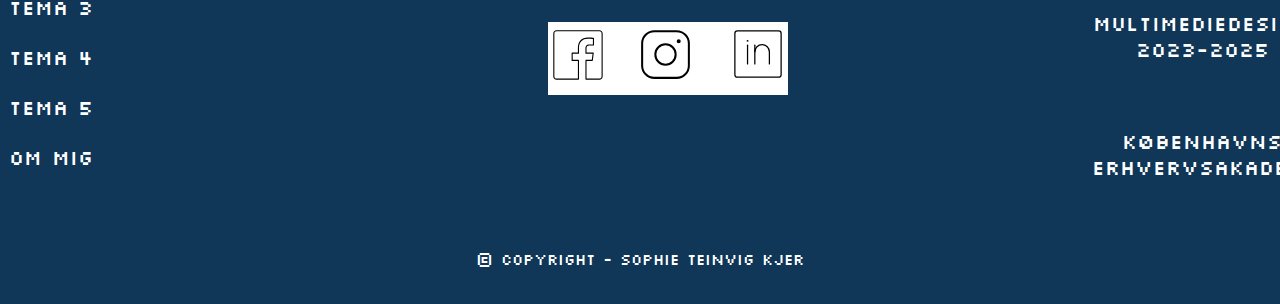
<file: tema4.html>
<!DOCTYPE html>
<html lang="da">

<head>
    <meta name="robots" content="noindex">
    <meta charset="UTF-8">
    <meta name="viewport" content="width=device-width, initial-scale=1.0">
    <title>Tema 4</title>
    <link rel="icon" type="image/svg+xml" sizes="any" href="favicon_io/cel-reindeer-svgrepo-com.svg">
    <link rel="icon" type="image/png" sizes="32x32" href="favicon_io/favicon-32x32.png">
    <link rel="icon" type="image/png" sizes="16x16" href="favicon_io/favicon-16x16.png">
    <link rel="manifest" href="favicon_io/site.webmanifest">
    <link rel="stylesheet" href="layout.css">
    <link rel="stylesheet" href="style.css">
    <link href="https://fonts.googleapis.com/css2?family=Crimson+Text&display=swap" rel="stylesheet">
</head>

<body>
    <header>
        <img class="background-image" src="images/beautiful-shining-stars-night-sky.webp" alt="headerbillede">

        <div class="fheadermobile">
            <div class="burger-menu">
                <div class="bar"></div>
                <div class="bar"></div>
                <div class="bar"></div>
            </div>
            <a class="hlogo" href="index.html">
                <img src="svg/cel-reindeer-svgrepo-com.svg" alt="Logo"></a>
        </div>
        <nav class="navheader">
            <ul>
                <li><a class="link" href="index.html">Forside</a></li>
                <li><a class="link" href="tema2.html">Tema 2</a></li>
                <li><a class="link" href="tema3.html">Tema 3</a></li>
                <li><a class="link" href="tema4.html">Tema 4</a></li>
                <li><a class="link" href="tema5.html">Tema 5</a></li>
                <li><a class="link" href="om_mig.html">Om mig</a></li>
            </ul>
        </nav>

        <nav class="burger-nav">
            <div class="burger-divider">
                <img src="svg/cel-reindeer-svgrepo-com.svg" alt="Logo">
            </div>
            <ul>
                <li><a class="link" href="index.html">Forside</a></li>
                <li><a class="link" href="tema2.html">Tema 2</a></li>
                <li><a class="link" href="tema3.html">Tema 3</a></li>
                <li><a class="link" href="tema4.html">Tema 4</a></li>
                <li><a class="link" href="tema5.html">Tema 5</a></li>
                <li><a class="link" href="om_mig.html">Om mig</a></li>
            </ul>
        </nav>
    </header>

    <main>
        <section class="fhero">
            <img src="images/beautiful-shining-stars-night-sky.webp" alt="temabillede">
            <h1>Tema 4</h1>
        </section>

        <div class="fvalues">
            <div class="fcta">
                <section class="fctaborder">
                    <img src="svg/mellemgrund.svg" class="rundt" alt="billede af spil svg">
                    <h3>Animation</h3>
                </section>
            </div>
        </div>

        <div class="fintroduktion">
            <section class="fctaborder2">
                <h2>04.04.01 Temaopgave (endeligt spil på sitet)</h2>
            </section>
            <p>
                I tema 4 har jeg lært om javascript, som jeg har brugt sammen med mine selvskabte css-animationer for at
                skabe mit eget spil. Temaet har været opdelt i forskellige faser, hvor jeg har udviklet mit spil fra
                bunden bl.a. via Illustrator, hvor jeg har rentegnet mine spilelementer og UI-elementer fra håndtegnede
                skitser (gemt i SVG-format). Jeg er i øvrigt blevet introduceret til Sqoosh, DOM, Game Design, container
                og
                sprite, css positionering, mv. Vi har desuden lavet diverse øvelser, herunder svampespil, 16 animationer
                samt 'translate, rotate and scale'. <br> <br>
                Idéen til mit julespil opstod, da juletiden var nært forestående. Jeg havde fokus på at gøre mit spil
                simpelt, men som følge af sygdom nåede jeg desværre ikke helt i mål, som jeg havde ønsket mig. Hvis jeg
                havde haft tiden, ville jeg fx have tilføjet lyd til mit spil og flere html-sider. Udfordringer til
                trods formåede jeg dog
                at aflevere et visuelt og dynamisk produkt inkl. javascript, som indeholdt diverse krav til point, tid,
                mistet liv, mv. Førnævnte SVG-format har jeg i øvrigt anvendt som logo til mit spilsite.
            </p>

            <br> <br> <br> <a class="fctabutton2" href="https://teinvig.dk/kea/04_animation/website/index.html">Link til
                spil</a> <br> <br> <br>

        </div>

        <div class="fvalues">
            <div class="billede1">
                <img src="svg/baggrund.svg" class="studie" alt="billede af spilbaggrund">
            </div>
            <div class="billede2">
                <img src="svg/mellemgrund.svg" class="studie" alt="billede af spilmellemgrund">
            </div>
            <div class="billede3">
                <img src="svg/titelskaerm_tekst.svg" class="studie" alt="billede af spiltitelskærm">
            </div>
        </div>

        <div class="fvalues">
            <div class="billede1">
                <img src="svg/ui_life.svg" class="studie2" alt="billede af animation">
            </div>
            <div class="billede2">
                <img src="svg/gavesaek.svg" class="studie2" alt="billede af animation">
            </div>
            <div class="billede3">
                <img src="svg/start_spil_knap.svg" class="studie2" alt="billede af animation">
            </div>
            <div class="billede4">
                <img src="svg/good_julegave.svg" class="studie2" alt="billede af animation">
            </div>
            <div class="billede5">
                <img src="svg/luk_vindue_knap.svg" class="studie2" alt="billede af animation">
            </div>
        </div>

        <div class="fvalues">
            <div class="billede6">
                <img src="svg/gavesaek_sluttekst.svg" class="studie2" alt="billede af animation">
            </div>
            <div class="billede7">
                <img src="svg/kul_sluttekst.svg" class="studie2" alt="billede af animation">
            </div>
            <div class="billede8">
                <img src="svg/drillenisse.svg" class="studie2" alt="billede af animation">
            </div>
            <div class="billede9">
                <img src="svg/julemand.svg" class="studie3" alt="billede af animation">
            </div>
            <div class="billede10">
                <img src="svg/ui_timer.svg" class="studie4" alt="billede af animation">
            </div>
            <div class="billede11">
                <img src="svg/fyldt_timer.svg" class="studie4" alt="billede af animation">
            </div>
        </div>

        <div class="fvalues">
            <div class="billede12">
                <img src="images/julekuller.drawio.webp" class="studie5" alt="billede af aktivitetsdiagram">
            </div>
        </div>

        <div class="fctaborder2"></div>

        <div class="fintroduktion">
            <p>
                Nedenfor har jeg indsat et link til en øvelse, jeg fik gennemført, da vi lærte om animationer. Disse 16
                animationer lavede jeg forud for mine selvproducerede spilanimationer og UI-elementer.
            </p>
        </div>

        <br> <br> <br> <a class="fctabutton2" href="https://teinvig.dk/kea/04_animation/16-animationer/"
            target="_blank">Link til 16 animationer</a> <br> <br> <br>

        <button onclick="topFunction()" id="scrollToTopBtn" title="Gå til toppen">
            <span class="arrow-up"></span>
        </button>
    </main>

    <footer>
        <div class="ffootertop">
            <a class="flogo" href="index.html">
                <div class="ffooterlogo"> <img src="svg/cel-reindeer-svgrepo-com.svg" alt="Logo i footer">
                </div>
            </a>
        </div>

        <div class="ffootergrid3">
            <div class="ffootermenu">
                <a class="link" href="index.html">Forside</a><br>
                <a class="link" href="tema2.html">Tema 2</a><br>
                <a class="link" href="tema3.html">Tema 3</a><br>
                <a class="link" href="tema4.html">Tema 4</a><br>
                <a class="link" href="tema5.html">Tema 5</a><br>
                <a class="link" href="om_mig.html">Om mig</a><br>
            </div>

            <div class="ffootersome">
                <a class="ffacebook" href="https://www.facebook.com/sophieteinvigkjer/">
                    <img src="svg/facebook.svg" alt="Facebook footer"></a>
                <a class="finsta" href="https://www.instagram.com/sophieteinvigkjer/">
                    <img src="svg/instagram.svg" alt="Instagram footer"></a>
                <a class="flinkedin" href="https://www.linkedin.com/in/sophie-teinvig-kjer-a51657155/">
                    <img src="svg/linkedin.svg" alt="Linkedin footer"></a>
            </div>

            <div class="ffooterinfo">
                <p>Portfolioeksamen 1. semester</p>
                <br>
                <p>Multimediedesign 2023-2025</p>
                <br>
                <p>Københavns Erhvervsakademi</p>
            </div>
        </div>
        <div class="ffootercopy">
            <p>© Copyright - Sophie Teinvig Kjer</p>
        </div>
    </footer>
    <script src="javascript/script.js"></script>
    <script src="javascript/login.js"></script>

</body>

</html>
</file>
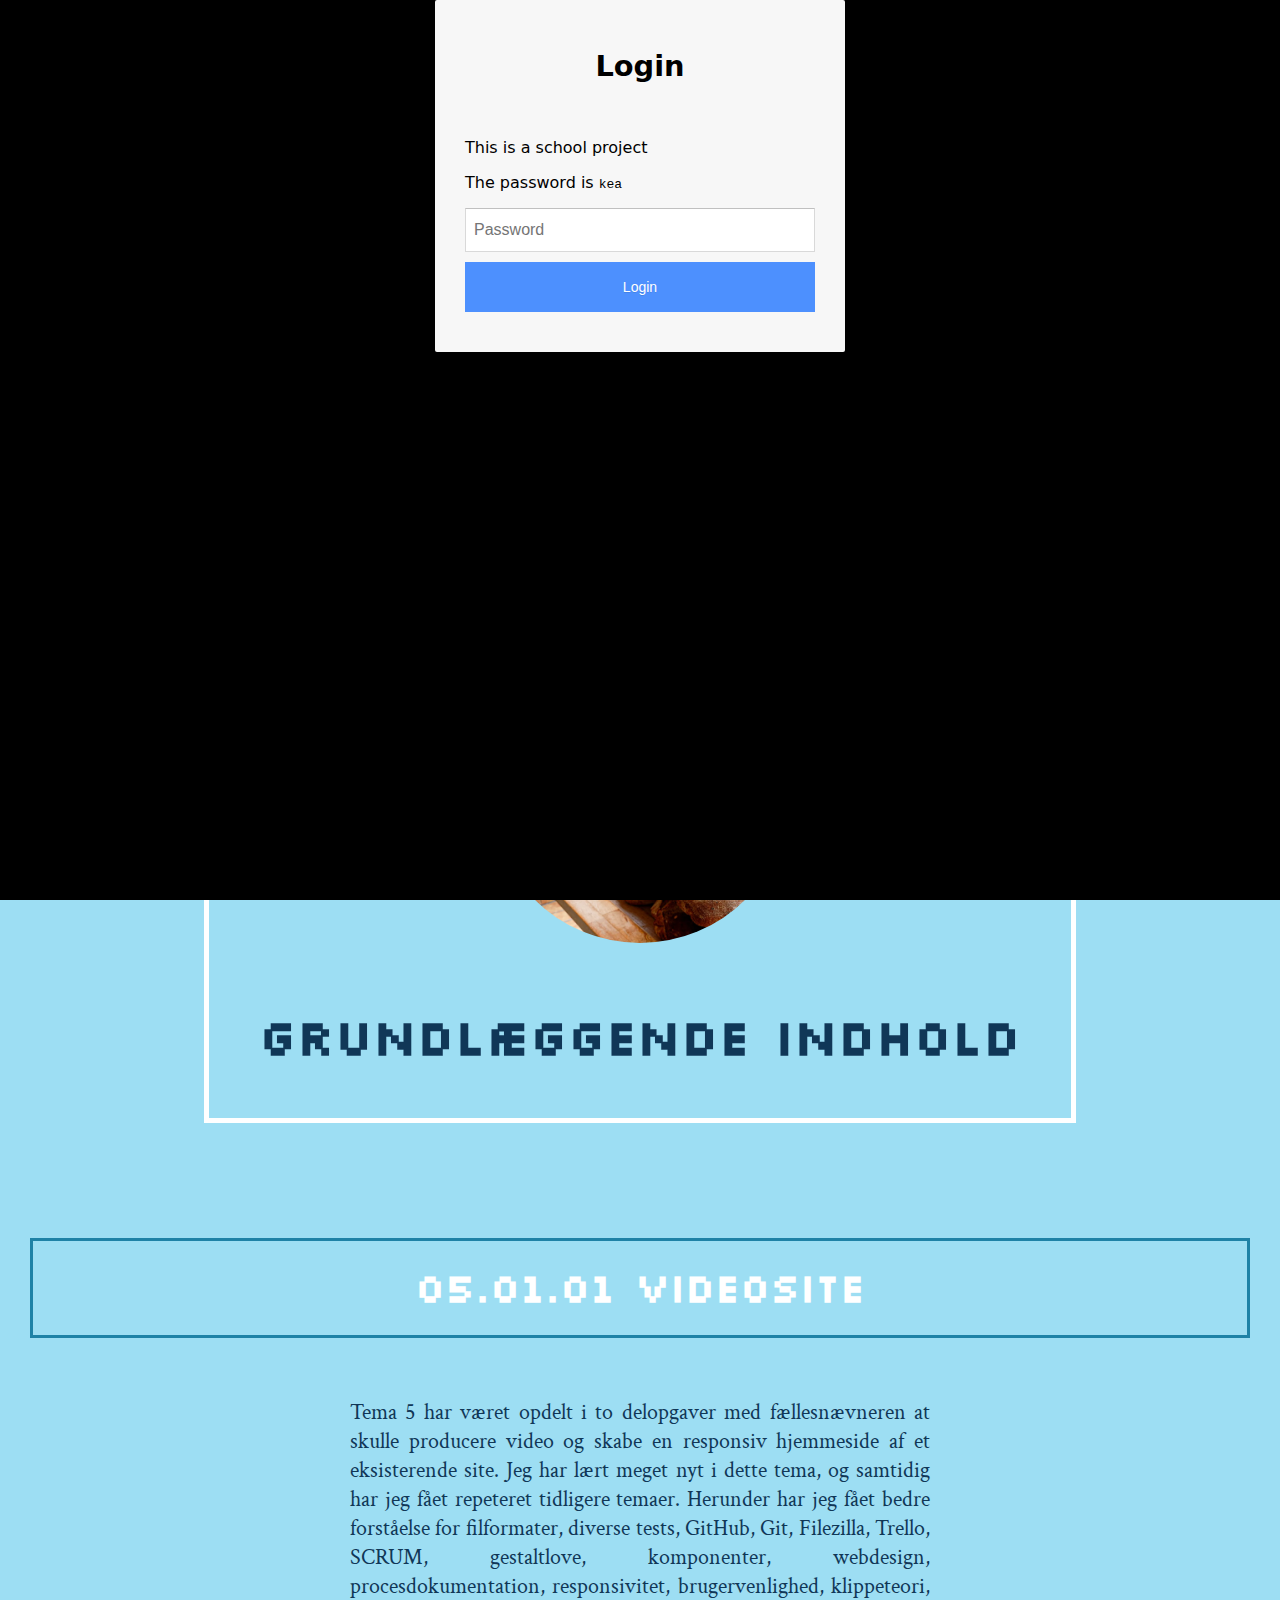
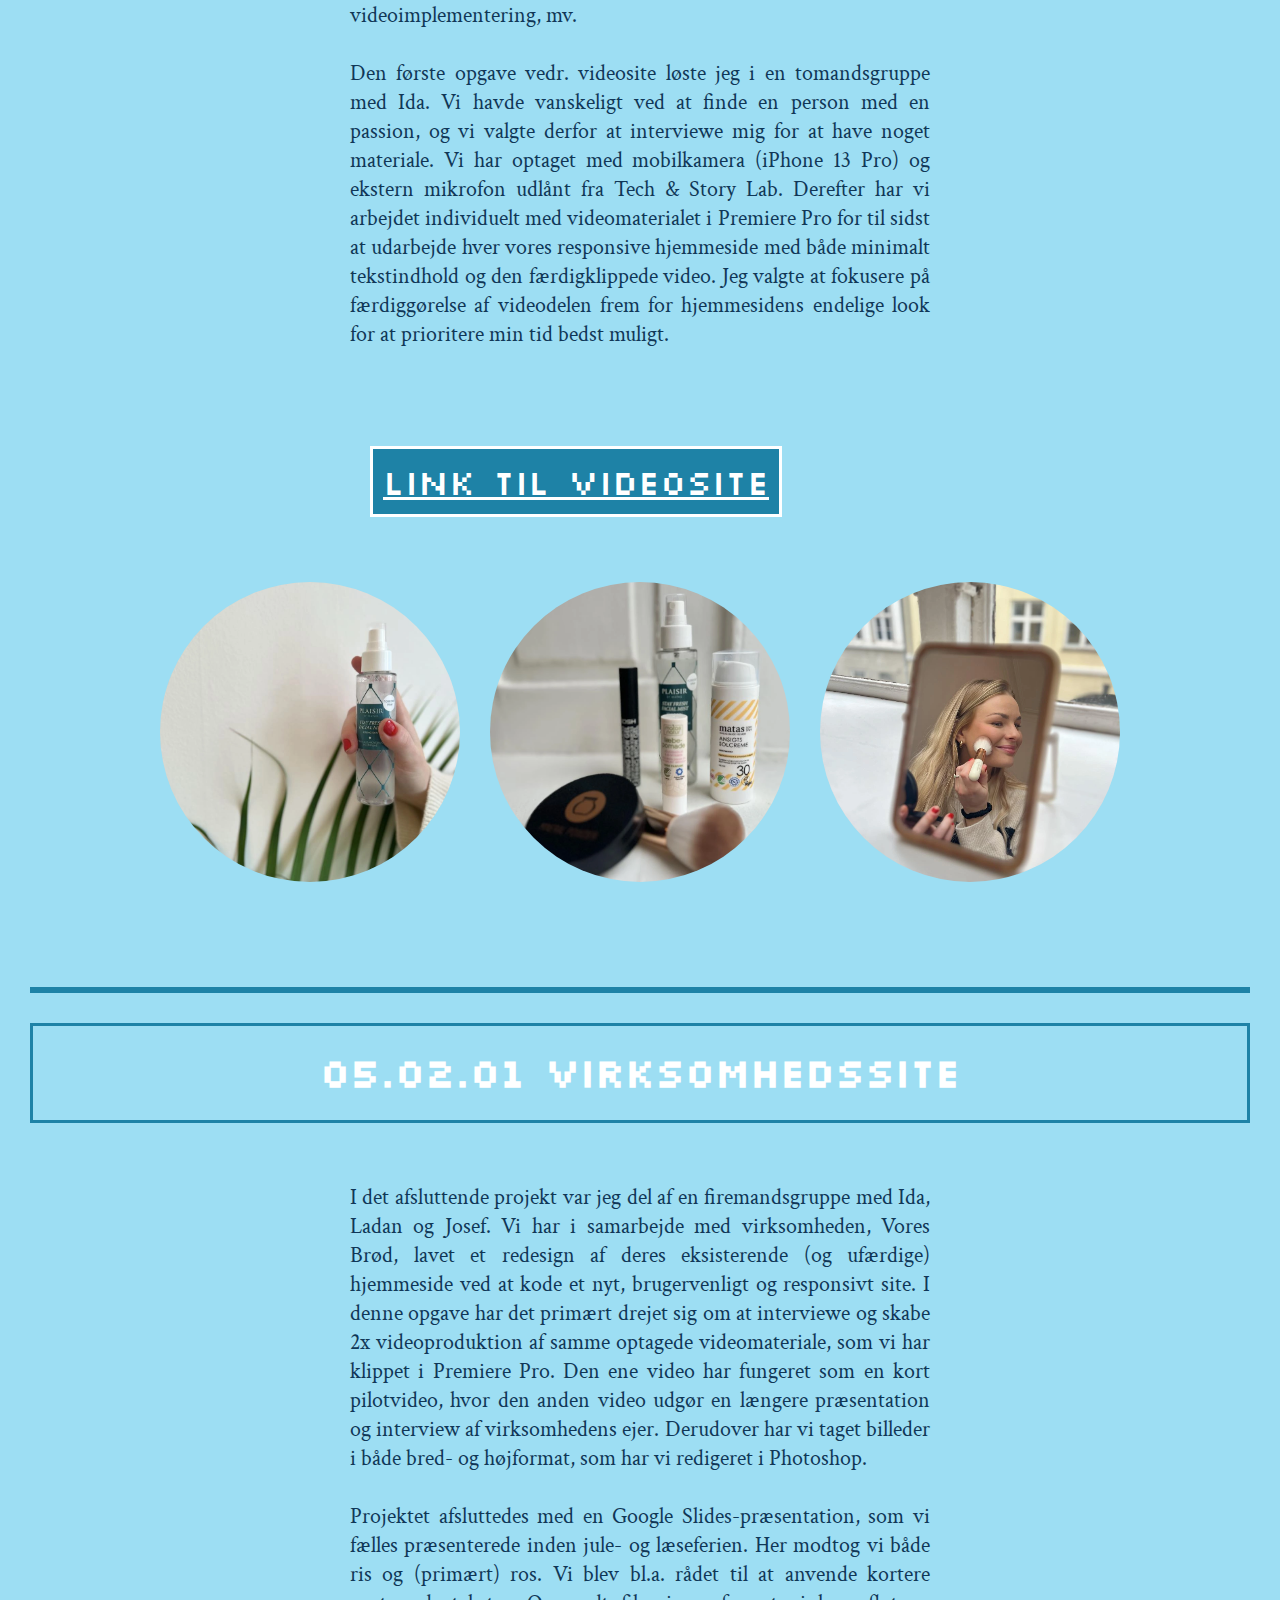
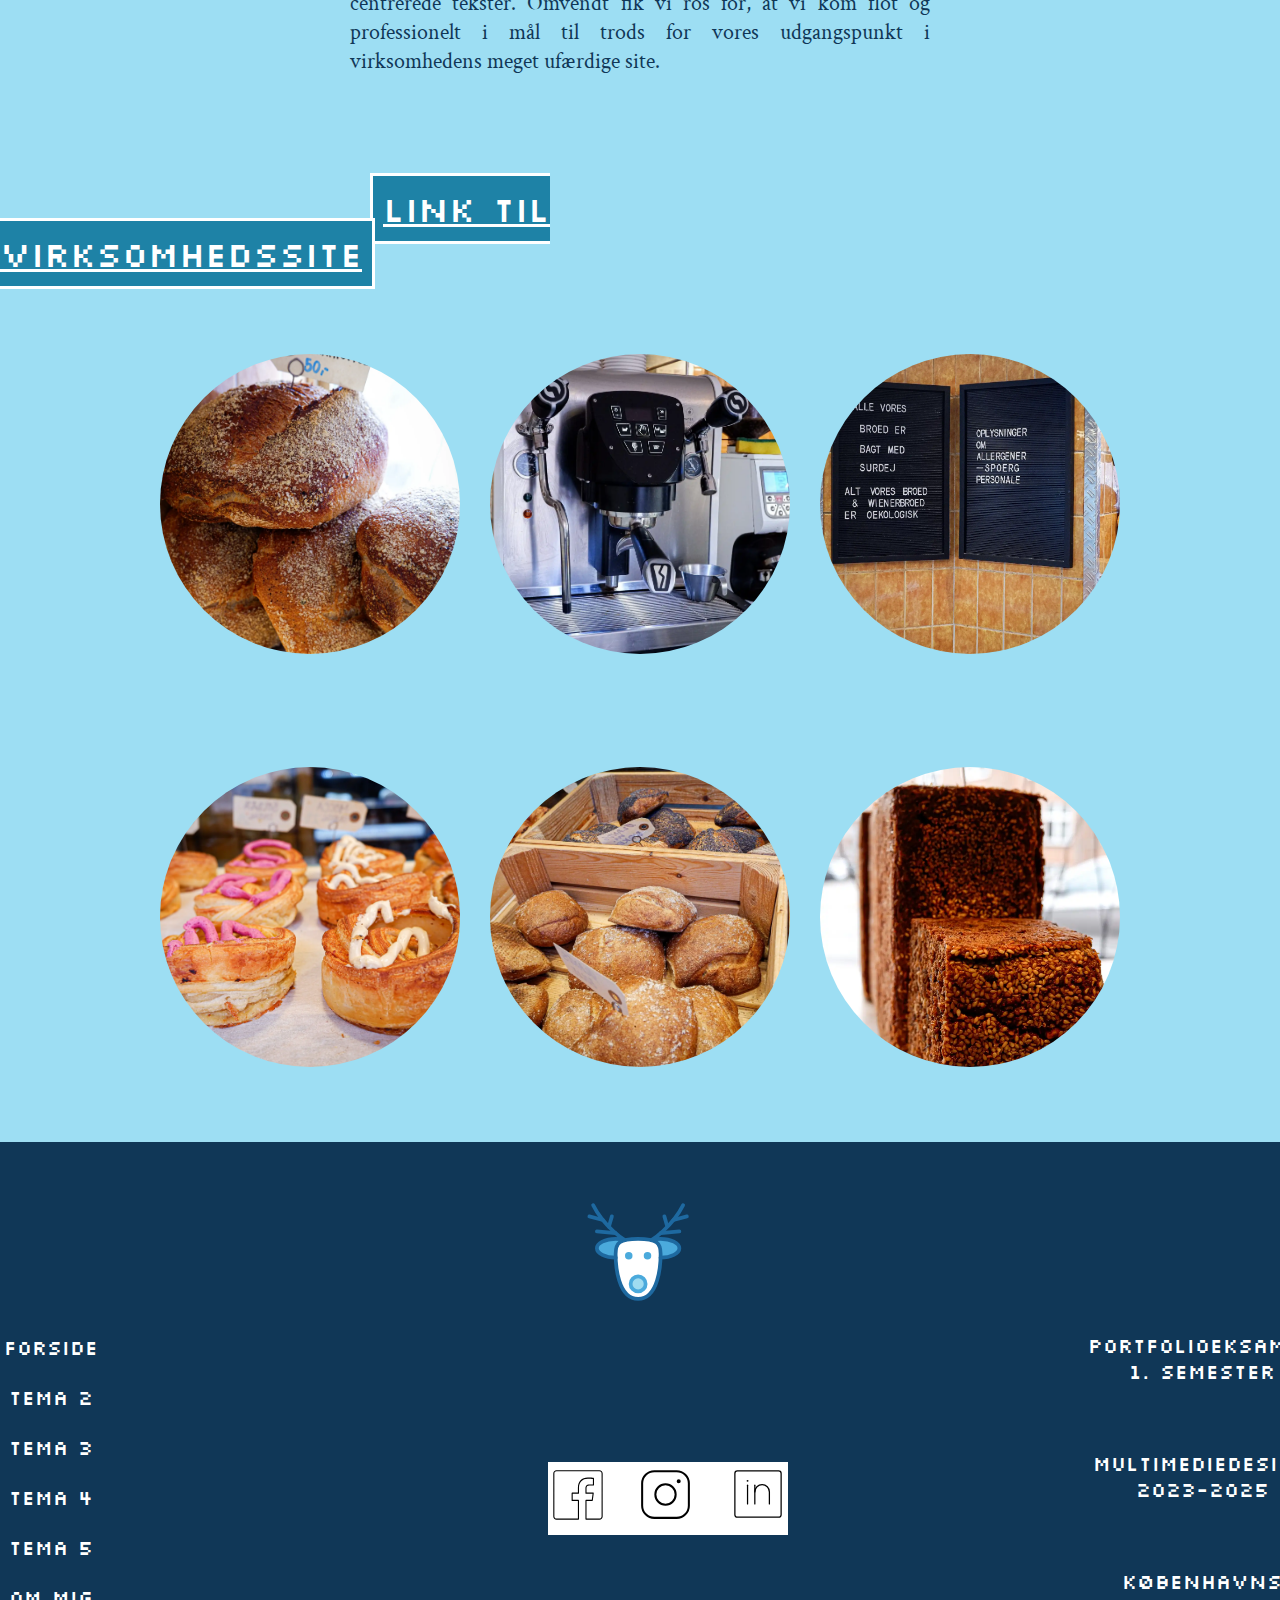
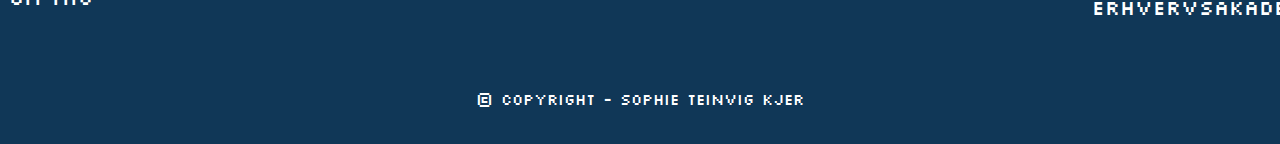
<file: tema5.html>
<!DOCTYPE html>
<html lang="da">

<head>
    <meta name="robots" content="noindex">
    <meta charset="UTF-8">
    <meta name="viewport" content="width=device-width, initial-scale=1.0">
    <title>Tema 5</title>
    <link rel="icon" type="image/svg+xml" sizes="any" href="/favicon_io/cel-reindeer-svgrepo-com.svg">
    <link rel="icon" type="image/png" sizes="32x32" href="/favicon_io/favicon-32x32.png">
    <link rel="icon" type="image/png" sizes="16x16" href="/favicon_io/favicon-16x16.png">
    <link rel="manifest" href="/favicon_io/site.webmanifest">
    <link rel="stylesheet" href="layout.css">
    <link rel="stylesheet" href="style.css">
    <link href="https://fonts.googleapis.com/css2?family=Crimson+Text&display=swap" rel="stylesheet">
</head>

<body>
    <header>
        <img class="background-image" src="/images/beautiful-shining-stars-night-sky.webp" alt="headerbillede">

        <div class="fheadermobile">
            <div class="burger-menu">
                <div class="bar"></div>
                <div class="bar"></div>
                <div class="bar"></div>
            </div>
            <a class="hlogo" href="index.html">
                <img src="/svg/cel-reindeer-svgrepo-com.svg" alt="Logo"></a>
        </div>
        <nav class="navheader">
            <ul>
                <li><a class="link" href="index.html">Forside</a></li>
                <li><a class="link" href="tema2.html">Tema 2</a></li>
                <li><a class="link" href="tema3.html">Tema 3</a></li>
                <li><a class="link" href="tema4.html">Tema 4</a></li>
                <li><a class="link" href="tema5.html">Tema 5</a></li>
                <li><a class="link" href="om_mig.html">Om mig</a></li>
            </ul>
        </nav>

        <nav class="burger-nav">
            <div class="burger-divider">
                <img src="/svg/cel-reindeer-svgrepo-com.svg" alt="Logo">
            </div>
            <ul>
                <li><a class="link" href="index.html">Forside</a></li>
                <li><a class="link" href="tema2.html">Tema 2</a></li>
                <li><a class="link" href="tema3.html">Tema 3</a></li>
                <li><a class="link" href="tema4.html">Tema 4</a></li>
                <li><a class="link" href="tema5.html">Tema 5</a></li>
                <li><a class="link" href="om_mig.html">Om mig</a></li>
            </ul>
        </nav>
    </header>

    <main>
        <section class="fhero">
            <img src="/images/beautiful-shining-stars-night-sky.webp" alt="temabillede">
            <h1>Tema 5</h1>
        </section>

        <div class="fvalues">
            <div class="fcta">
                <section class="fctaborder">
                    <img src="/images/broed10.webp" class="rundt" alt="billede af brød">
                    <h3>Grundlæggende indhold</h3>
                </section>
            </div>
        </div>

        <div class="fintroduktion">
            <section class="fctaborder2">
                <h2>05.01.01 Videosite</h2>
            </section>
            <p>
                Tema 5 har været opdelt i to delopgaver med fællesnævneren at skulle producere video og skabe en
                responsiv hjemmeside af et eksisterende site. Jeg har lært meget nyt i dette tema, og samtidig har jeg
                fået repeteret tidligere temaer. Herunder har jeg fået bedre forståelse for filformater, diverse tests,
                GitHub, Git, Filezilla, Trello, SCRUM, gestaltlove, komponenter, webdesign,
                procesdokumentation, responsivitet, brugervenlighed, klippeteori, videoimplementering, mv. <br> <br>
                Den første opgave vedr. videosite løste jeg i en tomandsgruppe med Ida. Vi havde vanskeligt ved at finde
                en person med en passion, og vi valgte derfor at interviewe mig for at have noget materiale. Vi har
                optaget med mobilkamera (iPhone 13 Pro) og ekstern mikrofon udlånt fra Tech & Story Lab. Derefter har vi
                arbejdet individuelt med videomaterialet i Premiere Pro for til sidst at udarbejde hver vores responsive
                hjemmeside med både minimalt tekstindhold og den færdigklippede video. Jeg valgte at fokusere på
                færdiggørelse af videodelen frem for hjemmesidens endelige look for at prioritere min tid bedst muligt.
            </p>

            <br> <br> <br> <a class="fctabutton2" href="https://teinvig.dk/kea/05_indhold/video/index.html">Link til
                videosite</a> <br> <br> <br>
        </div>

        <div class="fvalues">
            <div class="billede1">
                <img src="/images/still.webp" class="rundt" alt="billede af still">
            </div>
            <div class="billede2">
                <img src="/images/still2.webp" class="rundt" alt="billede af still">
            </div>
            <div class="billede3">
                <img src="/images/still3.webp" class="rundt" alt="billede af still">
            </div>
        </div>

        <div class="fctaborder2"></div>

        <div class="fintroduktion">
            <div class="fctaborder2">
                <h2>05.02.01 Virksomhedssite</h2>
            </div>
            <p>
                I det afsluttende projekt var jeg del af en firemandsgruppe med Ida, Ladan og Josef. Vi har i samarbejde
                med virksomheden, Vores Brød, lavet et redesign af deres eksisterende (og ufærdige) hjemmeside ved at
                kode et nyt, brugervenligt og responsivt site. I denne opgave har det primært drejet sig om at
                interviewe og skabe 2x videoproduktion af samme optagede videomateriale, som vi har klippet i Premiere
                Pro. Den ene video har fungeret som en kort pilotvideo, hvor den anden video udgør en længere
                præsentation og interview af virksomhedens ejer. Derudover har vi taget billeder i både bred- og
                højformat, som har vi redigeret i Photoshop. <br> <br>
                Projektet afsluttedes med en Google Slides-præsentation, som vi fælles præsenterede inden jule- og
                læseferien.
                Her modtog vi både ris og (primært) ros. Vi blev bl.a. rådet til at anvende kortere centrerede tekster.
                Omvendt fik vi ros for, at vi kom flot og professionelt i mål til trods for vores udgangspunkt i
                virksomhedens meget ufærdige site.
            </p>

            <br> <br> <br> <a class="fctabutton2"
                href="https://idaemilierichter.dk/kea/05_indhold/website_voresbroed/index.html">Link til
                virksomhedssite</a> <br> <br> <br>
        </div>

        <div class="fvalues">
            <div class="billede1">
                <img src="/images/broed2.webp" class="rundt" alt="billede af brød">
            </div>
            <div class="billede2">
                <img src="/images/espresso.webp" class="rundt" alt="billede af espressomaskine">
            </div>
            <div class="billede3">
                <img src="/images/allergener.webp" class="rundt" alt="billede af skilte">
            </div>
        </div>

        <div class="fvalues">
            <div class="billede4">
                <img src="/images/snegle2.webp" class="rundt" alt="billede af snegle">
            </div>
            <div class="billede5">
                <img src="/images/boller.webp" class="rundt" alt="billede af boller">
            </div>
            <div class="billede6">
                <img src="/images/broed6.webp" class="rundt" alt="billede af brød">
            </div>
        </div>

        <button onclick="topFunction()" id="scrollToTopBtn" title="Gå til toppen">
            <span class="arrow-up"></span>
        </button>
    </main>

    <footer>
        <div class="ffootertop">
            <a class="flogo" href="index.html">
                <div class="ffooterlogo"> <img src="/svg/cel-reindeer-svgrepo-com.svg" alt="Logo i footer">
                </div>
            </a>
        </div>

        <div class="ffootergrid3">
            <div class="ffootermenu">
                <a class="link" href="index.html">Forside</a><br>
                <a class="link" href="tema2.html">Tema 2</a><br>
                <a class="link" href="tema3.html">Tema 3</a><br>
                <a class="link" href="tema4.html">Tema 4</a><br>
                <a class="link" href="tema5.html">Tema 5</a><br>
                <a class="link" href="om_mig.html">Om mig</a><br>
            </div>

            <div class="ffootersome">
                <a class="ffacebook" href="https://www.facebook.com/sophieteinvigkjer/">
                    <img src="/svg/facebook.svg" alt="Facebook footer"></a>
                <a class="finsta" href="https://www.instagram.com/sophieteinvigkjer/">
                    <img src="/svg/instagram.svg" alt="Instagram footer"></a>
                <a class="flinkedin" href="https://www.linkedin.com/in/sophie-teinvig-kjer-a51657155/">
                    <img src="/svg/linkedin.svg" alt="Linkedin footer"></a>
            </div>

            <div class="ffooterinfo">
                <p>Portfolioeksamen 1. semester</p>
                <br>
                <p>Multimediedesign 2023-2025</p>
                <br>
                <p>Københavns Erhvervsakademi</p>
            </div>
        </div>
        <div class="ffootercopy">
            <p>© Copyright - Sophie Teinvig Kjer</p>
        </div>
    </footer>
    <script src="/javascript/script.js"></script>
    <script src="/javascript/login.js"></script>

</body>

</html>
</file>
<file: layout.css>
* {
  box-sizing: border-box;
}

body {
  margin: 0;
  background-color: #9ddef3;
  overflow-x: hidden;
}

img {
  width: 15%;
  height: auto;
  display: block;
}

@media (max-width: 800px) {
  @font-face {
    font-family: "MinFantastiskeFont";
    src: url("fonts/Silkscreen-Regular.woff2") format("woff2");
  }

  body {
    font-family: "MinFantastiskeFont", sans-serif;
    overflow-x: hidden;
  }

  /*HEADER*/

  .burger-nav {
    color: white;
    font-family: "MinFantastiskeFont";
    background-color: #103757;
    position: absolute;
    width: 100%;
    height: 450px;
    top: 0;
    left: -1000px;
    z-index: 90;
    text-align: center;
    padding-top: 50px;
    padding-right: 30px;
  }

  .burger-nav ul li {
    list-style-type: none;
    margin-bottom: 20px;
    color: white;
    white-space: nowrap;
  }

  .burger-nav ul li a {
    text-decoration: none;
    color: white;
    font-size: 22px;
    white-space: nowrap;
  }

  .burger-divider {
    display: flex;
    justify-content: center;
    margin-left: 45px;
  }

  .burger-divider img {
    width: 15%;
  }

  .burger-divider div p {
    cursor: pointer;
  }

  header {
    position: relative;
    width: 100%;
    display: flex;
    align-items: center;
    justify-content: space-between;
    padding-left: 10px;
    padding-right: 10px;
    margin-bottom: 30px;
    position: relative;
    z-index: 1;
  }

  header .background-image {
    position: absolute;
    top: 0;
    left: 0;
    width: 100%;
    height: 141px;
    z-index: -1;
    object-fit: cover;
  }

  .header-content {
    position: absolute;
    top: 50%;
    left: 50%;
    transform: translate(-50%, -50%);
    z-index: 1;
  }

  .header-content h1 {
    font-family: "MinFantastiskeFont";
    font-size: 60px;
    color: #103757;
    letter-spacing: 4px;
    margin-top: 600px;
  }

  .menu {
    display: none;
  }

  .fheadermobile {
    display: flex;
    gap: 150px;
  }

  .hlogo img {
    width: 80px;
    object-fit: cover;
    display: block;
    margin: 0 auto;
    margin-top: 10px;
    margin-bottom: 10px;
    white-space: nowrap;
  }

  .burger-menu {
    display: block;
    margin-top: 25px;
    margin-left: 20px;
    cursor: pointer;
    z-index: 99;
  }

  .bar {
    width: 30px;
    height: 3px;
    background-color: white;
    margin: 9px 0;
    transform-origin: left;
    transition: all 0.4s ease;
  }

  .cross .bar:nth-child(1) {
    transform: rotate(48deg);
  }

  .cross .bar:nth-child(2) {
    opacity: 0;
  }

  .cross .bar:nth-child(3) {
    transform: rotate(-48deg);
  }

  .navheader {
    display: none;
  }

  /*FOOTER*/

  footer {
    background-color: #103757;
    color: white;
    text-align: center;
    padding-top: 40px;
    font-family: "MinFantastiskeFont";
  }

  .ffootertop {
    font-family: "MinFantastiskeFont";
    font-size: 30px;
  }

  .ffootermenu {
    line-height: 30px;
  }

  .flogo img {
    width: 100px;
    display: block;
    margin: 0 auto;
  }

  footer a {
    text-decoration: none;
    font-family: "crimson text";
    font-size: 0px;
    color: white;
  }

  footer ul {
    list-style: none;
    white-space: nowrap;
  }

  .ffootersome {
    display: flex;
    gap: 30px;
    justify-content: center;
    margin-top: 50px;
    margin-bottom: 0px;
    white-space: nowrap;
  }

  .ffootersome img {
    width: 50px;
    object-fit: cover;
  }

  .ffootercopy {
    font-size: 10px;
    margin-top: 30px;
  }

  .link:hover {
    color: #fff;
    text-decoration: underline;
  }

  .fhero {
    display: grid;
    place-items: center;
  }

  img,
  h1 {
    grid-area: 1 / 1;
  }

  .fhero h1 {
    font-family: "MinFantastiskeFont";
    font-size: 50px;
    color: #103757;
    letter-spacing: 4px;
    text-align: center;
  }

  /*SCROLL*/

  #scrollToTopBtn {
    display: none;
    position: fixed;
    bottom: 20px;
    right: 20px;
    z-index: 99;
    border: none;
    outline: none;
    background-color: transparent;
    color: white;
    cursor: pointer;
    padding: 10px;
  }

  .arrow-up {
    border: solid white;
    border-width: 0 3px 3px 0;
    display: inline-block;
    padding: 6px;
    transform: rotate(-135deg);
    -webkit-transform: rotate(-135deg);
  }
}

@media (min-width: 800px) {
  @font-face {
    font-family: "MinFantastiskeFont";
    src: url("fonts/Silkscreen-Regular.woff2") format("woff2");
  }

  body {
    font-family: "MinFantastiskeFont", sans-serif;
  }

  /*HEADER*/

  .burger-menu {
    display: none;
  }

  .burger-nav {
    display: none;
  }

  header {
    position: relative;
    width: 100%;
    display: flex;
    align-items: center;
    justify-content: space-between;
    padding-left: 40px;
    padding-right: 10px;
    margin-bottom: 10px;
    position: relative;
    z-index: 1;
  }

  header .background-image {
    position: absolute;
    top: 0;
    left: 0;
    width: 100%;
    height: 151px;
    z-index: -1;
    object-fit: cover;
  }

  .header-content {
    position: absolute;
    top: 50%;
    left: 50%;
    transform: translate(-50%, -50%);
    z-index: -1;
  }

  .header-content h1 {
    font-family: "MinFantastiskFont";
    font-size: 80px;
    color: #103757;
    letter-spacing: 4px;
    margin-top: 600px;
  }

  .hlogo {
    width: 180px;
    object-fit: cover;
    padding-left: 70px;
    white-space: nowrap;
  }

  .menu {
    display: inline-block;
    margin-top: 30px;
    margin-bottom: 50px;
    margin-top: 60px;
    padding-right: 50px;
  }

  header nav ul {
    display: flex;
    flex-direction: row;
    list-style: none;
    gap: 20px;
    text-decoration: none;
    justify-content: flex-end;
    white-space: nowrap;
  }

  header li a {
    text-decoration: none;
    font-family: "MinFantastiskeFont";
    color: white;
    font-size: 15px;
    align-items: center;
    padding-top: 10px;
    padding-right: 15px;
    padding-bottom: 10px;
    padding-left: 15px;
  }

  .link {
    text-decoration: none;
    color: white;
  }

  .link:hover {
    color: white;
    text-decoration: underline;
  }

  /*MAIN*/

  .fhero {
    display: grid;
    place-items: center;
  }

  img,
  h1 {
    grid-area: 1 / 1;
  }

  .fhero h1 {
    font-family: "MinFantastiskeFont";
    font-size: 80px;
    color: #103757;
    letter-spacing: 4px;
  }

  /*FOOTER*/

  footer {
    background-color: #103757;
    color: white;
    text-align: center;
    padding-top: 40px;
    font-family: "MinFantastiskeFont";
    font-size: 20px;
  }

  .ffootertop {
    font-family: "MinFantastiskeFont";
    font-size: 40px;
  }

  .ffootermenu {
    line-height: 42px;
  }

  .flogo img {
    width: 120px;
    display: block;
    margin: 0 auto;
  }

  footer a {
    text-decoration: none;
    font-family: "MinFantastiskeFont";
    color: white;
  }

  footer ul {
    list-style: none;
    white-space: nowrap;
  }

  .ffootersome img {
    width: 60px;
    object-fit: cover;
  }

  .ffootergrid3 {
    display: flex;
    justify-content: center;
    margin-left: 0px;
    gap: 180px;
  }

  .ffootercopy {
    font-size: 15px;
    margin-top: 30px;
  }

  #scrollToTopBtn {
    display: none;
    position: fixed;
    bottom: 20px;
    right: 20px;
    z-index: 99;
    border: none;
    outline: none;
    background-color: transparent;
    color: white;
    cursor: pointer;
    padding: 10px;
  }

  .arrow-up {
    border: solid white;
    border-width: 0 3px 3px 0;
    display: inline-block;
    padding: 10px;
    transform: rotate(-135deg);
    -webkit-transform: rotate(-135deg);
  }
}

.active {
  top: 0;
  left: 0;
}
</file>
<file: style.css>
/*CSS RESET*/

* {
  box-sizing: border-box;
}

body {
  margin: 0;
  background-color: #9ddef3;
  overflow-x: hidden;
}

img {
  width: 15%;
  height: auto;
  display: block;
}

/*MOBIL*/
@media (max-width: 800px) {
  /*HEADER*/

  /*MAIN*/

  .fhero {
    display: grid;
    place-items: center;
  }

  img,
  h1 {
    grid-area: 1 / 1;
  }

  .fhero h1 {
    font-family: "MinFantastiskeFont";
    font-size: 30px;
    color: white;
    letter-spacing: 4px;
    text-align: center;
    margin: 50px;
  }

  .fhero img {
    height: 215px;
    object-fit: cover;
    width: 100%;
  }

  .fcta {
    background-color: #9ddef3;
    padding-top: 30px;
    padding-bottom: 10px;
    padding-left: 0px;
    padding-right: 0px;
    text-align: center;
    color: #103757;
  }

  .fcta p {
    margin-bottom: 30px;
    font-family: "crimson text";
    font-size: 22px;
    text-align: center;
    padding: 3px;
    margin: 10px;
    padding-top: 15px;
  }

  .fvalues .beskrivelse .tekst {
    font-family: "MinFantastiskeFont";
    margin-bottom: 20px;
    font-size: 18px;
    text-align: left;
    padding: 50px;
    border: 5px solid #1e82a6;
    margin-top: 50px;
  }

  .fintroduktion h2 {
    margin-bottom: 30px;
    font-family: "MinFantastiskeFont";
    font-size: 25px;
    text-align: center;
    padding: 0px;
    margin: 20px;
    padding-top: 0px;
    color: #ffffff;
  }

  .fintroduktion p {
    margin-bottom: 0px;
    font-family: "crimson text";
    font-size: 0px;
    text-align: left;
    padding: 3px;
    margin-top: 0px;
    margin-right: 0px;
    margin-left: 0px;
    padding-top: 0px;
    color: #103757;
  }

  .fctabutton {
    font-family: "MinFantastiskeFont";
    font-size: 35px;
    text-decoration: underline;
    color: white;
    text-align: center;
    margin: 0px;
  }

  .fctabutton2 {
    font-family: "MinFantastiskeFont";
    font-size: 20px;
    text-decoration: underline;
    color: white;
    text-align: center;
    margin: 50px;
    background-color: #1e82a6;
    border: 3px solid white;
    padding: 5px;
  }

  .fctabutton:hover {
    text-decoration: underline;
  }

  .fctaborder {
    border: 5px solid white;
    padding: 0px;
    margin-bottom: 0px;
    margin-top: 0px;
  }

  .fctaborder h2 {
    text-align: center;
  }

  .fctaborder2 {
    border: 3px solid #1e82a6;
    margin: 30px;
  }

  .fvalues {
    padding-top: 0px;
    padding-bottom: 0px;
    padding-left: 40px;
    padding-right: 40px;
    text-align: center;
    color: #103757;
    margin-bottom: 10px;
    overflow: hidden;
  }

  .fvalues p {
    font-family: crimson text;
    font-size: 20px;
  }

  .fvalues .rundt {
    width: 200px;
    height: 200px;
    object-fit: cover;
    display: block;
    margin: 0 auto;
    margin-top: 40px;
    border-radius: 50%;
    margin-bottom: 50px;
  }

  .fvalues .studie {
    width: 420px;
    height: auto;
    object-fit: cover;
    display: block;
    margin: 0 auto;
    margin-top: 30px;
    margin-bottom: 30px;
  }

  .fvalues .studie2 {
    width: 0px;
    height: auto;
    object-fit: cover;
    display: block;
    margin: 0 auto;
    margin-top: 0px;
    margin-bottom: 0px;
  }

  .fvalues .studie3 {
    width: 0px;
    height: auto;
    object-fit: cover;
    display: block;
    margin: 0 auto;
    margin-top: 0px;
    margin-bottom: 0px;
  }

  .fvalues .studie4 {
    width: 0px;
    height: auto;
    object-fit: cover;
    display: block;
    margin: 0 auto;
    margin-top: 0px;
    margin-bottom: 0px;
  }

  .fvalues .studie5 {
    width: 0px;
    height: auto;
    object-fit: cover;
    display: block;
    margin: 0 auto;
    margin-top: 0px;
    margin-bottom: 0px;
  }

  .fvalues .proces {
    width: 430px;
    height: auto;
    object-fit: cover;
    display: block;
    margin: 0 auto;
    margin-top: 30px;
    margin-bottom: 30px;
    overflow: hidden;
  }

  .ffacade .cv {
    width: 430px;
    height: auto;
    margin-bottom: 50px;
    object-fit: cover;
    display: block;
    margin: 20px auto 0px;
  }

  .uddannelse,
  .erfaring,
  .kompetencer,
  .profil {
    background-color: #fff;
    padding: 5px;
    margin: 5px;
    text-align: left;
    font-size: 15px;
  }

  .tekst h2 {
    text-align: center;
  }

  .fvalues h3 {
    margin-bottom: 10px;
    font-family: "MinFantastiskeFont";
    font-size: 30px;
    color: #103757;
    margin-bottom: 40px;
    margin-top: 30px;
  }

  .fcta p {
    font-family: "crimson text";
    font-size: 0px;
    max-width: 500px;
    display: block;
    margin: 0px;
    margin-bottom: 0px;
    margin-top: 0px;
    text-align: left;
    padding-left: 0px;
    padding-right: 0px;
  }

  /*FOOTER*/

  footer {
    background-color: #103757;
    color: white;
    text-align: center;
    padding-top: 0px;
  }

  .ffootertop {
    font-family: "MinFantastiskeFont";
    font-size: 0px;
  }

  .ffootermenu {
    line-height: 0px;
  }

  .flogo img {
    width: 100px;
    display: block;
    margin: 0 auto;
  }

  footer a {
    text-decoration: none;
    color: white;
  }

  footer ul {
    list-style: none;
    white-space: nowrap;
  }

  .ffootersome {
    display: flex;
    gap: 20px;
    justify-content: center;
    padding-top: 0px;
    background-color: white;
    white-space: nowrap;
    margin-bottom: 50px;
  }

  .ffootersome img {
    width: 30px;
    object-fit: cover;
  }

  .ffootercopy {
    font-size: 0px;
    margin-top: 30px;
  }

  .ffooterinfo {
    padding-bottom: 20px;
    padding-top: 0px;
  }

  .ffootergrid3 {
    display: flex;
    justify-content: center;
    gap: 100px;
    font-size: 0px;
    white-space: nowrap;
  }

  .link:hover {
    color: white;
    text-decoration: underline;
  }

  #scrollToTopBtn {
    display: none;
    position: fixed;
    bottom: 20px;
    right: 20px;
    z-index: 99;
    border: none;
    outline: none;
    background-color: transparent;
    color: white;
    cursor: pointer;
    padding: 10px;
  }

  .arrow-up {
    border: solid white;
    border-width: 0 5px 5px 0;
    display: inline-block;
    padding: 6px;
    transform: rotate(-135deg);
    -webkit-transform: rotate(-135deg);
  }
}

/*DESKTOP*/
@media (min-width: 800px) {
  /*HEADER*/

  /*MAIN*/

  .fhero {
    display: grid;
    place-items: center;
  }

  img,
  h1 {
    grid-area: 1 / 1;
  }

  .fhero img {
    height: 450px;
    width: 100%;
    object-fit: cover;
  }

  .fhero h1 {
    font-family: "MinFantastiskeFont";
    font-size: 95px;
    color: white;
    letter-spacing: 6px;
    padding-right: 0px;
    text-align: center;
  }

  .fcta {
    background-color: #9ddef3;
    padding-top: 40px;
    padding-bottom: 100px;
    padding-left: 100px;
    padding-right: 100px;
    text-align: left;
    color: #103757;
    padding: 0px;
  }

  .fcta p {
    margin-bottom: 50px;
    font-family: "crimson text";
    font-size: 22px;
    text-align: justify;
    padding-left: 350px;
    padding-right: 350px;
    padding-top: 30px;
  }

  .fvalues .beskrivelse .tekst {
    font-family: "MinFantastiskeFont";
    margin-bottom: 27px;
    font-size: 20px;
    text-align: left;
    padding-left: 120px;
    padding-right: 120px;
    padding-top: 20px;
    padding-bottom: 20px;
    border: 20px solid #1e82a6;
  }

  .fintroduktion h2 {
    margin-bottom: 30px;
    font-family: "MinFantastiskeFont";
    font-size: 40px;
    text-align: center;
    padding: 3px;
    margin: 20px;
    padding-top: 0px;
    color: white;
  }

  .fintroduktion p {
    margin-bottom: 50px;
    font-family: "crimson text";
    font-size: 22px;
    text-align: justify;
    padding-left: 350px;
    padding-right: 350px;
    padding-top: 30px;
    color: #103757;
  }

  .fctabutton {
    font-size: 50px;
    text-decoration: underline;
    color: white;
    text-align: center;
    padding-left: 350px;
  }

  .fctabutton2 {
    font-family: "MinFantastiskeFont";
    font-size: 35px;
    text-decoration: underline;
    color: white;
    text-align: center;
    margin: 370px;
    background-color: #1e82a6;
    border: 3px solid white;
    padding: 10px;
  }

  .fctaborder {
    border: 5px solid white;
    padding: 0px;
    margin-bottom: 70px;
    margin-top: 40px;
  }

  .fctaborder h3 {
    font-size: 40px;
  }

  .fctaborder2 {
    border: 3px solid #1e82a6;
    margin: 30px;
  }

  .fctabutton:hover {
    text-decoration: none;
  }

  .fvalues {
    display: flex;
    justify-content: center;
    gap: 30px;
    background-color: #9ddef3;
    padding-top: 0px;
    padding-bottom: 15px;
    padding-left: 60px;
    padding-right: 60px;
    text-align: center;
    color: #103757;
  }

  .fvalues p {
    font-family: crimson text;
    font-size: 20px;
    margin: 30px;
  }

  .fvalues .fcta h3 {
    margin: 50px;
    margin-bottom: 50px;
    font-family: "MinFantastiskeFont";
    font-size: 50px;
    background-color: #9ddef3;
    text-align: center;
    white-space: nowrap;
  }

  .fvalues img {
    width: 300px;
    height: 300px;
    object-fit: cover;
    display: block;
    margin: 0 auto;
    margin-bottom: 60px;
    margin-top: 38px;
  }

  .rundt {
    border-radius: 50%;
  }

  .fvalues .studie {
    width: 500px;
    height: auto;
    object-fit: cover;
  }

  .fvalues .studie2 {
    width: 200px;
    height: auto;
    object-fit: cover;
    display: block;
    margin: 0 auto;
    margin-top: 30px;
    margin-bottom: 30px;
  }

  .fvalues .studie3 {
    width: 130px;
    height: auto;
    object-fit: cover;
    display: block;
    margin: 0 auto;
    margin-top: 30px;
    margin-bottom: 30px;
  }

  .fvalues .studie4 {
    width: 100px;
    height: auto;
    object-fit: cover;
    display: block;
    margin: 0 auto;
    margin-top: 30px;
    margin-bottom: 30px;
  }

  .fvalues .studie5 {
    width: 1100px;
    height: auto;
    object-fit: cover;
    display: block;
    margin: 0 auto;
    margin-top: 30px;
    margin-bottom: 30px;
  }

  .fvalues .proces {
    width: 1100px;
    height: auto;
    object-fit: cover;
    display: block;
    margin: 0 auto;
    margin-top: 30px;
    margin-bottom: 30px;
  }

  .ffacade .cv {
    width: 800px;
    height: 1000px;
    margin-bottom: 0px;
  }

  .ffacade p {
    font-size: 20px;
  }

  .ffacade h2 {
    text-align: center;
  }

  .uddannelse,
  .erfaring,
  .kompetencer,
  .profil {
    background-color: #fff;
    padding: 20px;
    margin: 20px;
    text-align: left;
  }

  .tekst li {
    font-size: 15px;
  }

  .tekst h2 {
    text-align: center;
  }

  /*FOOTER*/

  footer {
    background-color: #103757;
    color: white;
    text-align: center;
    padding-top: 50px;
    font-family: "MinFantastiskeFont";
    font-size: 20px;
    padding-bottom: 10px;
  }

  .ffootertop {
    font-family: "MinFantastiskeFont";
    font-size: 40px;
  }

  .ffootermenu {
    line-height: 50px;
    padding-top: 10px;
    margin-left: 150px;
  }

  .ffooterinfo {
    padding-bottom: 20px;
    padding-top: 0px;
    margin-right: 110px;
  }

  .flogo img {
    width: 120px;
    display: block;
    margin: 0 auto;
  }

  footer a {
    text-decoration: none;
    font-family: "MinFantastiskeFont";
    color: white;
  }

  footer ul {
    list-style: none;
    white-space: nowrap;
  }

  .ffootersome {
    display: flex;
    gap: 30px;
    justify-content: center;
    margin-top: 150px;
    margin-bottom: 125px;
    background-color: white;
    border-radius: 0%;
    white-space: nowrap;
    margin-left: 150px;
  }
}

.ffootersome img {
  width: 60px;
  object-fit: cover;
}

.finsta img {
  width: 65px;
}

.ffacebook img {
  padding-top: 8px;
  margin-left: 5px;
  width: 50px;
}

.flinkedin img {
  padding-top: 2px;
}

.ffootergrid3 {
  display: flex;
  justify-content: center;
  gap: 300px;
}

.ffootercopy {
  font-size: 15px;
  padding-bottom: 10px;
}

#scrollToTopBtn {
  display: none;
  position: fixed;
  bottom: 20px;
  right: 20px;
  z-index: 99;
  border: none;
  outline: none;
  background-color: transparent;
  color: white;
  cursor: pointer;
  padding: 10px;
}

.arrow-up {
  border: solid white;
  border-width: 0 5px 5px 0;
  display: inline-block;
  padding: 10px;
  transform: rotate(-135deg);
  -webkit-transform: rotate(-135deg);
}
</file>
